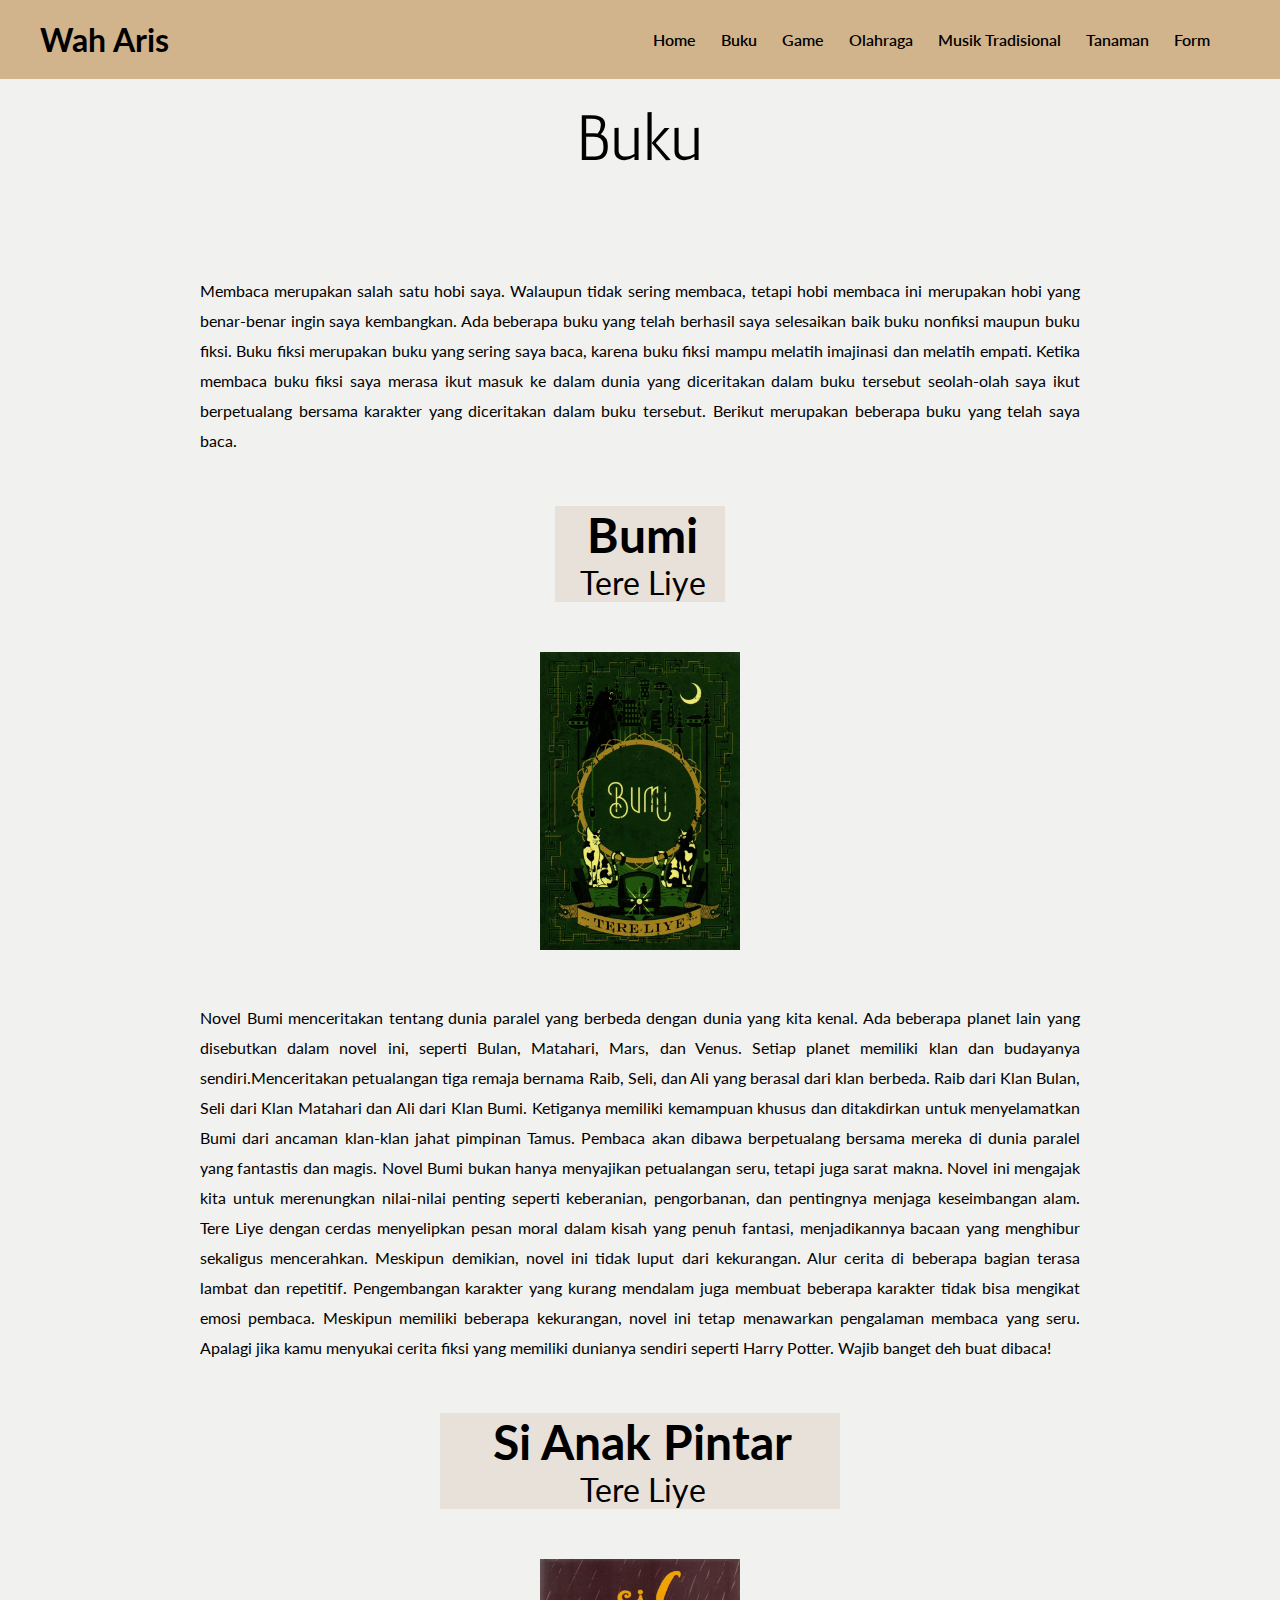
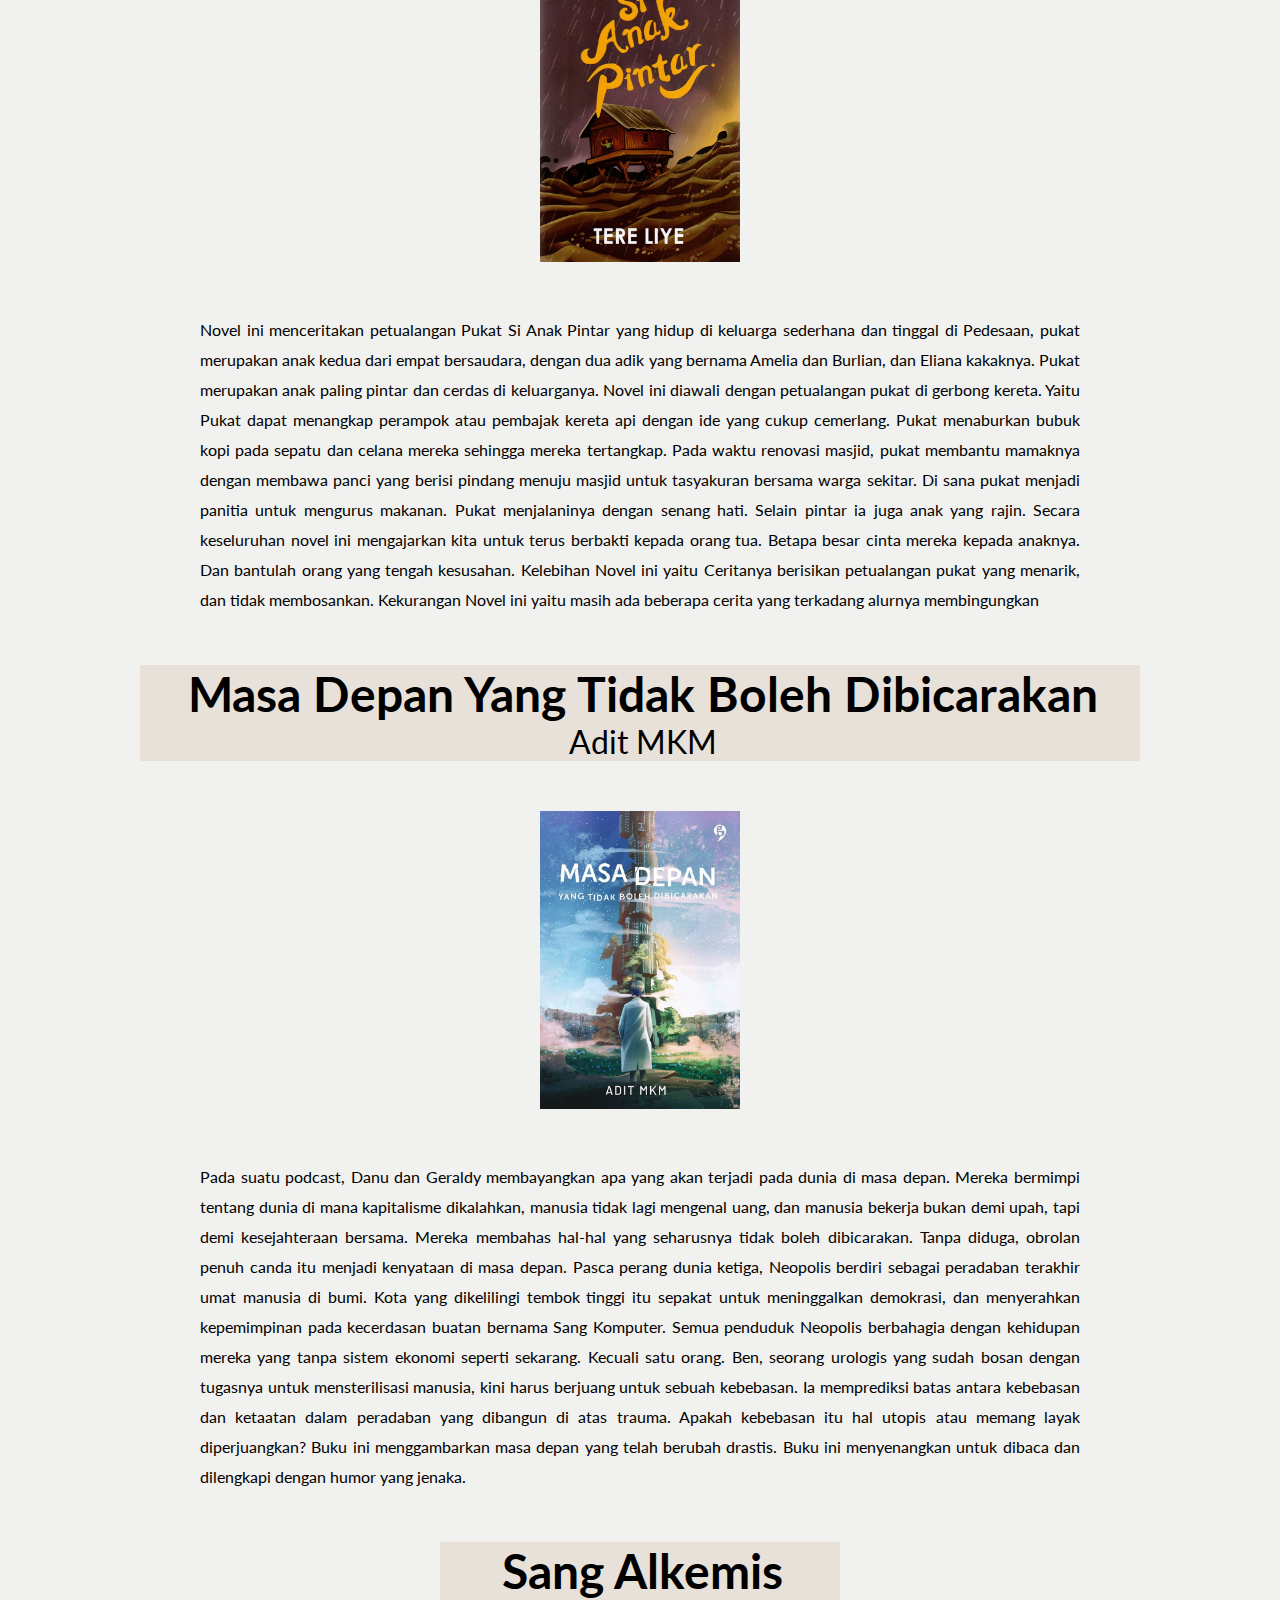
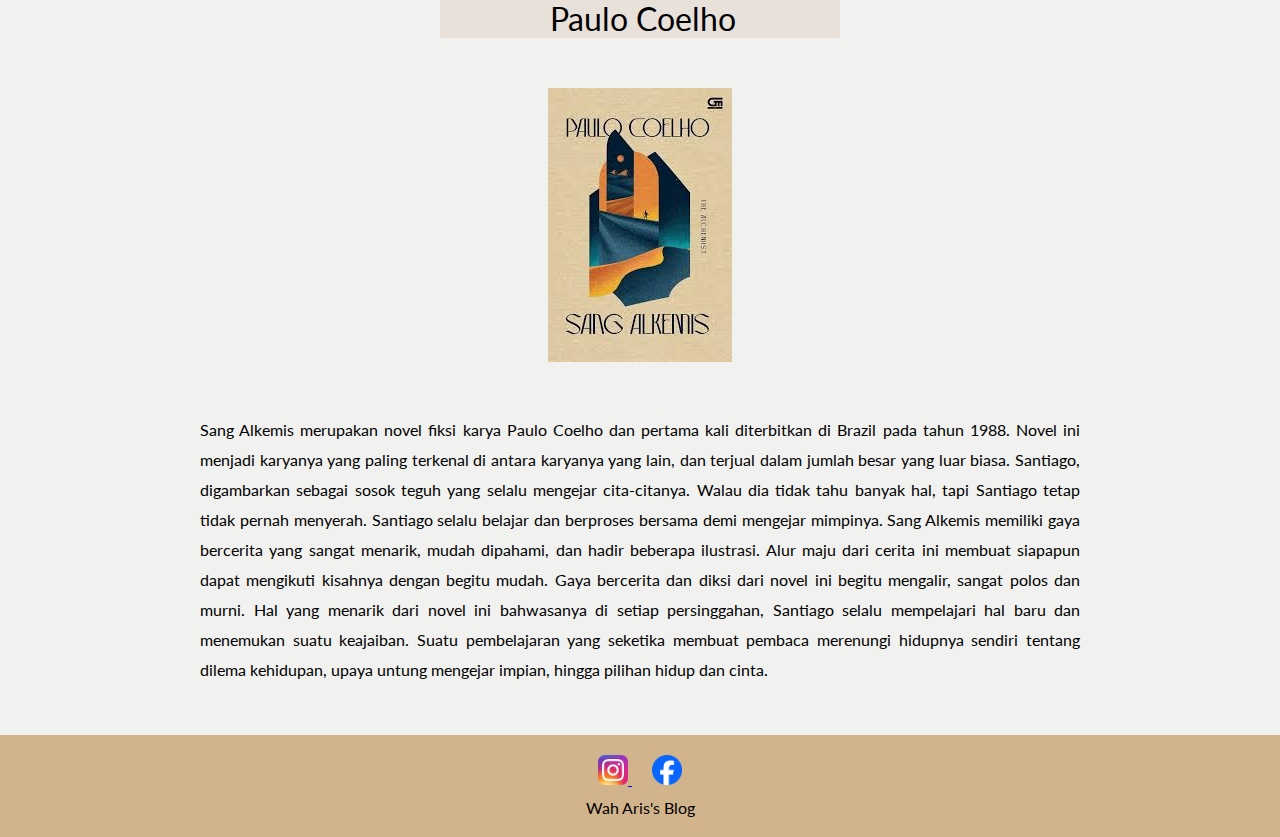
<file: buku.html>
<!DOCTYPE html>
<head>
    <!--Judul-->
    <title>Wah Aris's Blog</title>

    <!-- Link font Lato -->
    <link rel="stylesheet" href="styles.css">
    <link rel="preconnect" href="https://fonts.googleapis.com">
    <link rel="preconnect" href="https://fonts.gstatic.com" crossorigin>
    <link href="https://fonts.googleapis.com/css2?family=Lato:ital,wght@0,100;0,300;0,400;0,700;0,900;1,100;1,300;1,400;1,700;1,900&display=swap" rel="stylesheet">

    <!-- Link font Artic-->
    <link rel="preconnect" href="https://fonts.googleapis.com">
    <link rel="preconnect" href="https://fonts.gstatic.com" crossorigin>
    <link href="https://fonts.googleapis.com/css2?family=Antic&family=Antic+Didone&family=Lato:ital,wght@0,100;0,300;0,400;0,700;0,900;1,100;1,300;1,400;1,700;1,900&display=swap" rel="stylesheet">

</head>
<body>

    <nav>
        <h1 class="labelheader">
            Wah Aris
        </h1>
        <ul>
            <li>
                <a href="index.html">Home</a>
            </li>
            <li>
                <a href="buku.html">Buku</a>
            </li>
            <li>
                <a href="game.html">Game</a>
            </li>
            <li>
                <a href="olahraga.html">Olahraga</a>
            </li>
            <li>
                <a href="musiktradisional.html">Musik Tradisional</a>
            </li>
            <li>
                <a href="tanaman.html">Tanaman</a>
            </li>
            <li>
                <a href="form.html">Form</a>
            </li>
        </ul>
    </nav>

    <div class="judul">
        <p class="judultulisan">
            Buku
        </p>
    </div>

    <div class="paragraf-tengah">
        <p>
            Membaca merupakan salah satu hobi saya. Walaupun tidak sering membaca, tetapi hobi membaca ini merupakan hobi yang benar-benar ingin saya kembangkan.
            Ada beberapa buku yang telah berhasil saya selesaikan baik buku nonfiksi maupun buku fiksi. Buku fiksi merupakan buku yang sering saya baca, karena buku fiksi
            mampu melatih imajinasi dan melatih empati. Ketika membaca buku fiksi saya merasa ikut masuk ke dalam dunia yang diceritakan dalam buku tersebut seolah-olah
            saya ikut berpetualang bersama karakter yang diceritakan dalam buku tersebut. Berikut merupakan beberapa buku yang telah saya baca.
        </p>
    </div>

    <div class="judul-post">
        <h2>Bumi</h2>
        <p>Tere Liye</p>
    </div>

    <div class="gambar-post">
        <div class="gambar-buku">
            <img src="pictures/bumi.jpg" alt="bumi">
        </div>
    </div>

    <div class="paragraf-tengah">
        <p>
            Novel Bumi menceritakan tentang dunia paralel yang berbeda dengan dunia yang kita kenal. Ada beberapa planet lain yang disebutkan dalam novel ini, seperti Bulan, Matahari, Mars, dan Venus. Setiap planet memiliki klan dan budayanya sendiri.Menceritakan petualangan tiga remaja bernama Raib, Seli, dan Ali yang berasal dari klan berbeda. Raib dari Klan Bulan, Seli dari Klan Matahari dan Ali dari Klan Bumi. 
            Ketiganya memiliki kemampuan khusus dan ditakdirkan untuk menyelamatkan Bumi dari ancaman klan-klan jahat pimpinan Tamus. Pembaca akan dibawa berpetualang bersama mereka di dunia paralel yang fantastis dan magis.
            Novel Bumi bukan hanya menyajikan petualangan seru, tetapi juga sarat makna. Novel ini mengajak kita untuk merenungkan nilai-nilai penting seperti keberanian, pengorbanan, dan pentingnya menjaga keseimbangan alam.
            Tere Liye dengan cerdas menyelipkan pesan moral dalam kisah yang penuh fantasi, menjadikannya bacaan yang menghibur sekaligus mencerahkan. Meskipun demikian, novel ini tidak luput dari kekurangan.
            Alur cerita di beberapa bagian terasa lambat dan repetitif. Pengembangan karakter yang kurang mendalam juga membuat beberapa karakter tidak bisa mengikat emosi pembaca.
            Meskipun memiliki beberapa kekurangan, novel ini tetap menawarkan pengalaman membaca yang seru. Apalagi jika kamu menyukai cerita fiksi yang memiliki dunianya sendiri seperti Harry Potter. Wajib banget deh buat dibaca!
        </p>
    </div>

    <div class="judul-post1">
        <h2>Si Anak Pintar</h2>
        <p>Tere Liye</p>
    </div>

    <div class="gambar-post">
        <div class="gambar-buku">
            <img src="pictures/sianakpintar.jpg" alt="sianakpintar">
        </div>
    </div>

    <div class="paragraf-tengah">
        <p>
            Novel ini menceritakan petualangan Pukat Si Anak Pintar yang hidup di keluarga sederhana dan tinggal di Pedesaan, pukat merupakan anak kedua dari empat bersaudara, dengan dua adik yang bernama Amelia dan Burlian, dan Eliana kakaknya. Pukat merupakan anak paling pintar dan cerdas di keluarganya.
            Novel ini diawali dengan petualangan pukat di gerbong kereta. Yaitu Pukat dapat menangkap perampok atau pembajak kereta api dengan ide yang cukup cemerlang. Pukat menaburkan bubuk kopi pada sepatu dan celana mereka sehingga mereka tertangkap.
            Pada waktu renovasi masjid, pukat membantu mamaknya dengan membawa panci yang berisi pindang menuju masjid untuk tasyakuran bersama warga sekitar. Di sana pukat menjadi panitia untuk mengurus makanan. Pukat menjalaninya dengan senang hati. Selain pintar ia juga anak yang rajin.
            Secara keseluruhan novel ini mengajarkan kita untuk terus berbakti kepada orang tua. Betapa besar cinta mereka kepada anaknya. Dan bantulah orang yang tengah kesusahan.
            Kelebihan Novel ini yaitu Ceritanya berisikan petualangan pukat yang menarik, dan tidak membosankan.
            Kekurangan Novel ini yaitu masih ada beberapa cerita yang terkadang alurnya membingungkan
        </p>
    </div>

    <div class="judul-post2">
        <h2>Masa Depan Yang Tidak Boleh Dibicarakan</h2>
        <p>Adit MKM</p>
    </div>

    <div class="gambar-post">
        <div class="gambar-buku">
            <img src="pictures/masadepan.jpg" alt="masa">
        </div>
    </div>

    <div class="paragraf-tengah">
        <p>
            Pada suatu podcast, Danu dan Geraldy membayangkan apa yang akan terjadi pada dunia di masa depan. Mereka bermimpi tentang dunia di mana kapitalisme dikalahkan, manusia tidak lagi mengenal uang, dan manusia bekerja bukan demi upah, tapi demi kesejahteraan bersama. Mereka membahas hal-hal yang seharusnya tidak boleh dibicarakan.
            Tanpa diduga, obrolan penuh canda itu menjadi kenyataan di masa depan. Pasca perang dunia ketiga, Neopolis berdiri sebagai peradaban terakhir umat manusia di bumi. Kota yang dikelilingi tembok tinggi itu sepakat untuk meninggalkan demokrasi, dan menyerahkan kepemimpinan pada kecerdasan buatan bernama Sang Komputer. Semua penduduk Neopolis berbahagia dengan kehidupan mereka yang tanpa sistem ekonomi seperti sekarang.
            Kecuali satu orang. Ben, seorang urologis yang sudah bosan dengan tugasnya untuk mensterilisasi manusia, kini harus berjuang untuk sebuah kebebasan. Ia memprediksi batas antara kebebasan dan ketaatan dalam peradaban yang dibangun di atas trauma. Apakah kebebasan itu hal utopis atau memang layak diperjuangkan?
            Buku ini menggambarkan masa depan yang telah berubah drastis. Buku ini menyenangkan untuk dibaca dan dilengkapi dengan humor yang jenaka.
        </p>
    </div>

    <div class="judul-post1">
        <h2>Sang Alkemis</h2>
        <p>Paulo Coelho</p>
    </div>

    <div class="gambar-post">
        <div class="gambar-buku1">
            <img src="pictures/sangalkemis.jpg" alt="masa">
        </div>
    </div>

    <div class="paragraf-tengah">
        <p>
            Sang Alkemis merupakan novel fiksi karya Paulo Coelho dan pertama kali diterbitkan di Brazil pada tahun 1988. Novel ini menjadi karyanya yang paling terkenal di antara karyanya yang lain, dan terjual dalam jumlah besar yang luar biasa.
            Santiago, digambarkan sebagai sosok teguh yang selalu mengejar cita-citanya. Walau dia tidak tahu banyak hal, tapi Santiago tetap tidak pernah menyerah. Santiago selalu belajar dan berproses bersama demi mengejar mimpinya.
            Sang Alkemis memiliki gaya bercerita yang sangat menarik, mudah dipahami, dan hadir beberapa ilustrasi. Alur maju dari cerita ini membuat siapapun dapat mengikuti kisahnya dengan begitu mudah. Gaya bercerita dan diksi dari novel ini begitu mengalir, sangat polos dan murni.  
            Hal yang menarik dari novel ini bahwasanya di setiap persinggahan, Santiago selalu mempelajari hal baru dan menemukan suatu keajaiban. Suatu pembelajaran yang seketika membuat pembaca merenungi hidupnya sendiri tentang dilema kehidupan, upaya untung mengejar impian, hingga pilihan hidup dan cinta.
        </p>
    </div>


    <footer class="footer">
        <div class="container">
          <div class="social-icons">
            <a href="https://www.instagram.com/waharis24/" target="_blank">
              <img src="pictures/logo-ig.png" alt="Instagram" class="icon">
            </a>
            <a href="https://web.facebook.com/wah.aris.9" target="_blank">
              <img src="pictures/logo-fb.png" alt="Facebook" class="icon">
            </a>
          </div>
          <p class="footer-text">Wah Aris's Blog</p>
        </div>
    </footer>

    <script src="script.js"></script>
</body>
</file>
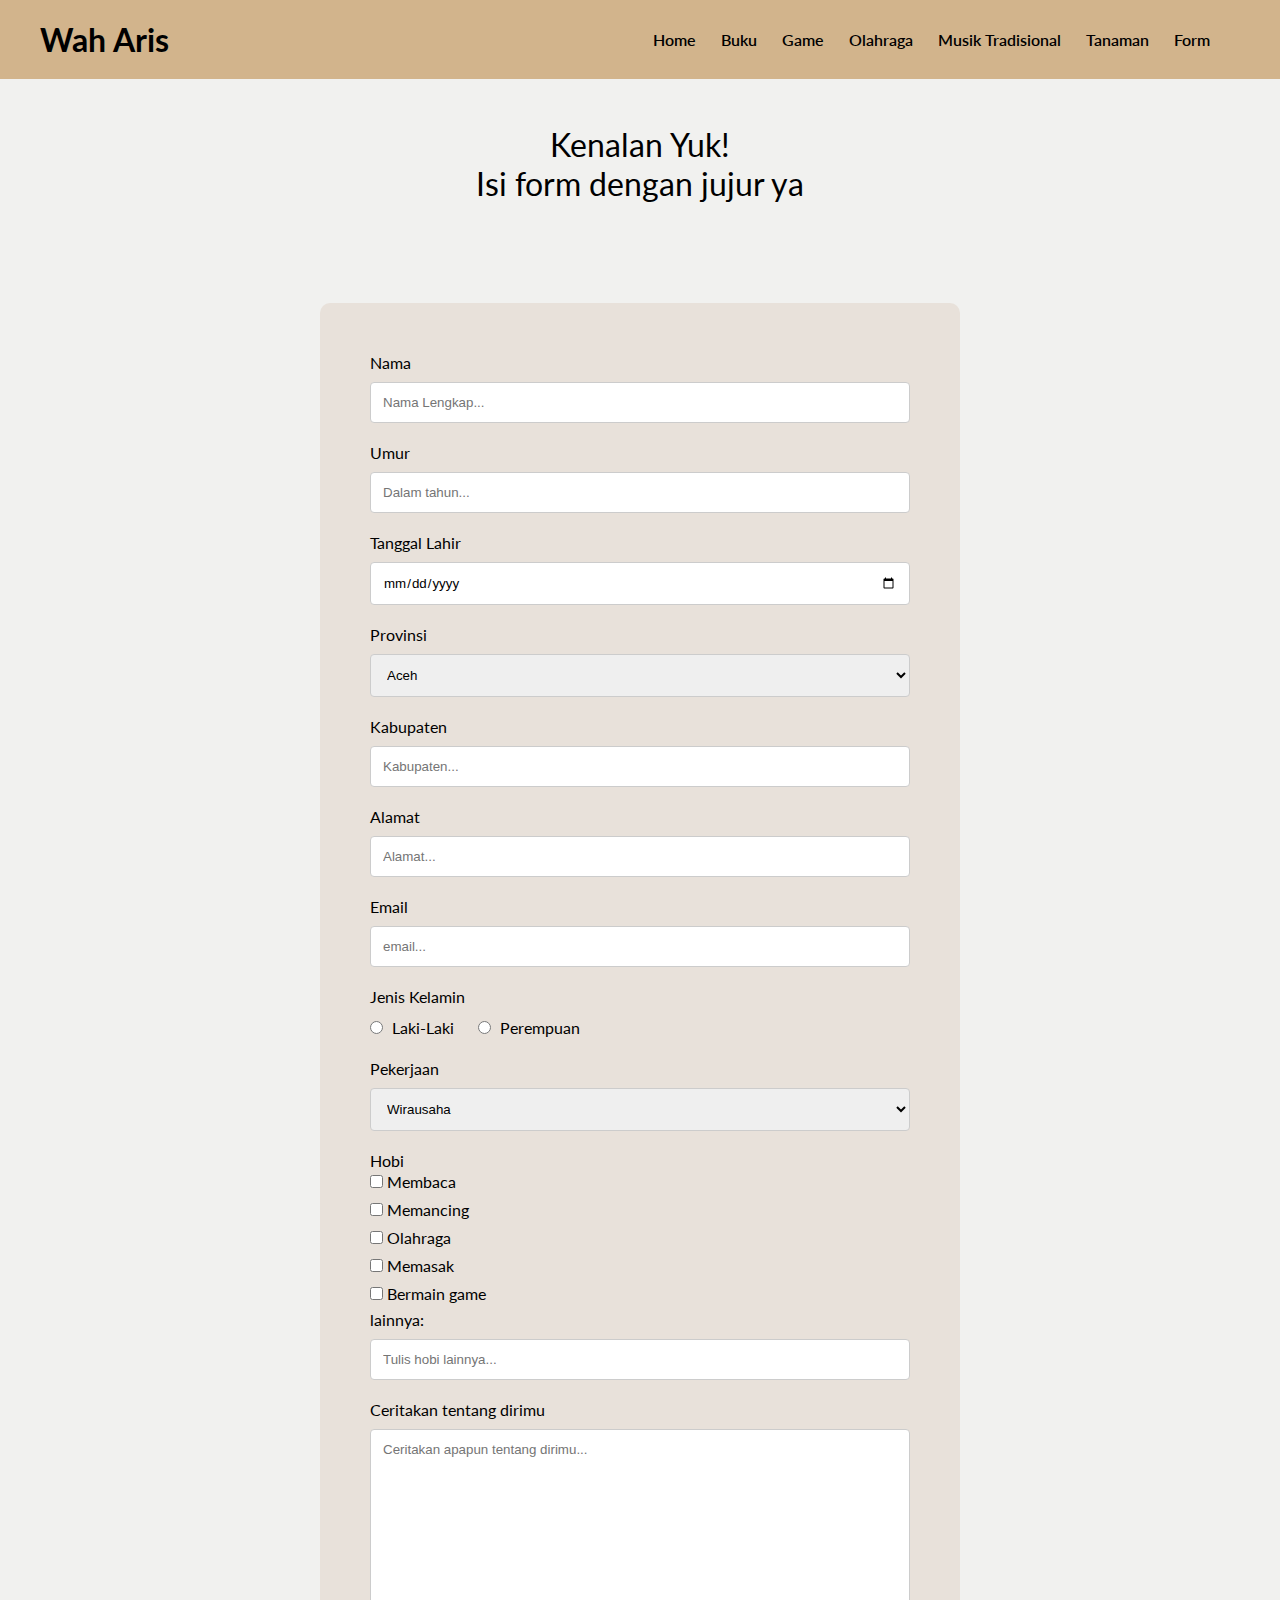
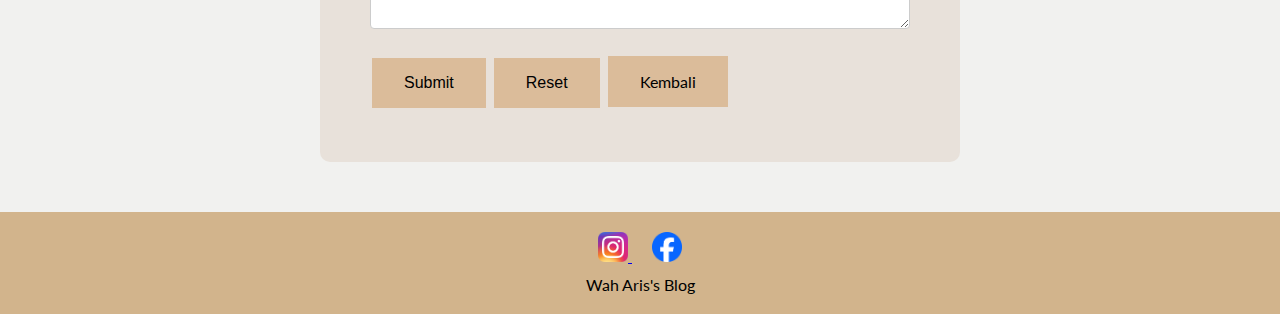
<file: form.html>
<!DOCTYPE html>
<head>
    <!--Judul-->
    <title>Wah Aris's Form</title>

    <!-- Link font Lato -->
    <link rel="stylesheet" href="styles.css">
    <link rel="preconnect" href="https://fonts.googleapis.com">
    <link rel="preconnect" href="https://fonts.gstatic.com" crossorigin>
    <link href="https://fonts.googleapis.com/css2?family=Lato:ital,wght@0,100;0,300;0,400;0,700;0,900;1,100;1,300;1,400;1,700;1,900&display=swap" rel="stylesheet">

    <!-- Link font Artic-->
    <link rel="preconnect" href="https://fonts.googleapis.com">
    <link rel="preconnect" href="https://fonts.gstatic.com" crossorigin>
    <link href="https://fonts.googleapis.com/css2?family=Antic&family=Antic+Didone&family=Lato:ital,wght@0,100;0,300;0,400;0,700;0,900;1,100;1,300;1,400;1,700;1,900&display=swap" rel="stylesheet">
</head>

<body>
    <nav>
        <h1 class="labelheader">
            Wah Aris
        </h1>
        <ul>
            <li>
                <a href="index.html">Home</a>
            </li>
            <li>
                <a href="buku.html">Buku</a>
            </li>
            <li>
                <a href="game.html">Game</a>
            </li>
            <li>
                <a href="olahraga.html">Olahraga</a>
            </li>
            <li>
                <a href="musiktradisional.html">Musik Tradisional</a>
            </li>
            <li>
                <a href="tanaman.html">Tanaman</a>
            </li>
            <li>
                <a href="form.html">Form</a>
            </li>
        </ul>
    </nav>

    <p class="judulkenalan">
        Kenalan Yuk! <br>
        Isi form dengan jujur ya
    </p>

    <div class="form">
        <div class="centerform">
            <form name="formUser">
                <p>Nama</p>
                <input type="text" id="namaUser" placeholder="Nama Lengkap...">

                <p>Umur</p>
                <input type="number" placeholder="Dalam tahun...">

                <p>Tanggal Lahir</p>
                <input type="date">

                <p>Provinsi</p>
                <select name="provinsi" id="province">
                    <option value="Aceh">Aceh</option>
                    <option value="Bali">Bali</option>
                    <option value="Bangka Belitung">Bangka Belitung</option>
                    <option value="Banten">Banten</option>
                    <option value="Bengkulu">Bengkulu</option>
                    <option value="Daerah Istimewa Yogyakarta">Daerah Istimewa Yogyakarta</option>
                    <option value="Gorontalo">Gorontalo</option>
                    <option value="Jakarta">Jakarta</option>
                    <option value="Jambi">Jambi</option>
                    <option value="Jawa Barat">Jawa Barat</option>
                    <option value="Jawa Tengah">Jawa Tengah</option>
                    <option value="Jawa Timur">Jawa Timur</option>
                    <option value="Kalimantan Barat">Kalimantan Barat</option>
                    <option value="Kalimantan Selatan">Kalimantan Selatan</option>
                    <option value="Kalimantan Tengah">Kalimantan Tengah</option>
                    <option value="Kalimantan Utara">Kalimantan Utara</option>
                    <option value="Kepulauan Riau">Kepulauan Riau</option>
                    <option value="Lampung">Lampung</option>
                    <option value="Maluku Utara">Maluku Utara</option>
                    <option value="Maluku">Maluku</option>
                    <option value="Nusa Tenggara Barat">Nusa Tenggara Barat</option>
                    <option value="Nusa Tenggara Timur">Nusa Tenggara Timur</option>
                    <option value="Papua Barat Daya">Papua Barat Daya</option>
                    <option value="Papua">Papua</option>
                    <option value="Riau">Riau</option>
                    <option value="Sulawesi Selatan">Sulawesi Selatan</option>
                    <option value="Sulawesi Tengah">Sulawesi Tengah</option>
                    <option value="Sulawesi Tenggara">Sulawesi Tenggara</option>
                    <option value="Sulawesi Utara">Sulawesi Tenggara</option>
                    <option value="Sumatera Barat">Sumatera Barat</option>
                    <option value="Sumatera Selatan">Sumatera Selatan</option>
                    <option value="Sumatera Utara">Sumatera Utara</option>
                </select>

                <p>Kabupaten</p>
                <input type="text" placeholder="Kabupaten...">

                <p>Alamat</p>
                <input type="text" placeholder="Alamat...">

                <p>Email</p>
                <input type="email" placeholder="email...">

                <p>Jenis Kelamin</p>
                <input type="radio" name="gender" value="Laki-Laki"> Laki-Laki
                <input type="radio" name="gender" value="Perempuan" class="perempuan"> Perempuan
                
                <p>Pekerjaan</p>
                <select name="pekerjaan" id="pekerjaan">
                    <option value="Wirausaha">Wirausaha</option>
                    <option value="Pegawai Negeri">Pegawai Negeri</option>
                    <option value="Pegawai Swasta">Pegawai Swasta</option>
                    <option value="Pelajar">Pelajar</option>
                    <option value="Mahasiswa">Mahasiswa</option>
                    <option value="Investor">Investor</option>
                    <option value="Lainnya">Lainnya</option>
                </select>

                <p>Hobi</p>
                <input type="checkbox" id="Membaca" name="hobi" value="Membaca">
                <label for="Membaca"> Membaca</label><br>
                <input type="checkbox" id="Memancing" name="hobi" value="Memancing">
                <label for="Memancing"> Memancing</label><br>
                <input type="checkbox" id="olahraga" name="hobi" value="Olahraga">
                <label for="Olahraga"> Olahraga</label><br>
                <input type="checkbox" id="Memasak" name="hobi" value="Memasak">
                <label for="Memasak"> Memasak</label><br>
                <input type="checkbox" id="Bermain game" name="hobi" value="Bermain game">
                <label for="Bermain game"> Bermain game</label><br>
                <p>lainnya:</p>
                <input type="text" placeholder="Tulis hobi lainnya...">

                <p>Ceritakan tentang dirimu</p>
                <textarea name="cerita" id="cerita" placeholder="Ceritakan apapun tentang dirimu..."></textarea>

                <input type="submit" value="Submit" onclick="tampilkanAlert()">
                <input type="reset" value="Reset">
                <a href="index.html" class="buttonback">Kembali</a>
            </form>
        </div>
    </div>

    <footer class="footer">
        <div class="container">
          <div class="social-icons">
            <a href="https://www.instagram.com/waharis24/" target="_blank">
              <img src="pictures/logo-ig.png" alt="Instagram" class="icon">
            </a>
            <a href="https://web.facebook.com/wah.aris.9" target="_blank">
              <img src="pictures/logo-fb.png" alt="Facebook" class="icon">
            </a>
          </div>
          <p class="footer-text">Wah Aris's Blog</p>
        </div>
      </footer>

      <script src="script.js"></script>
</body>
</file>
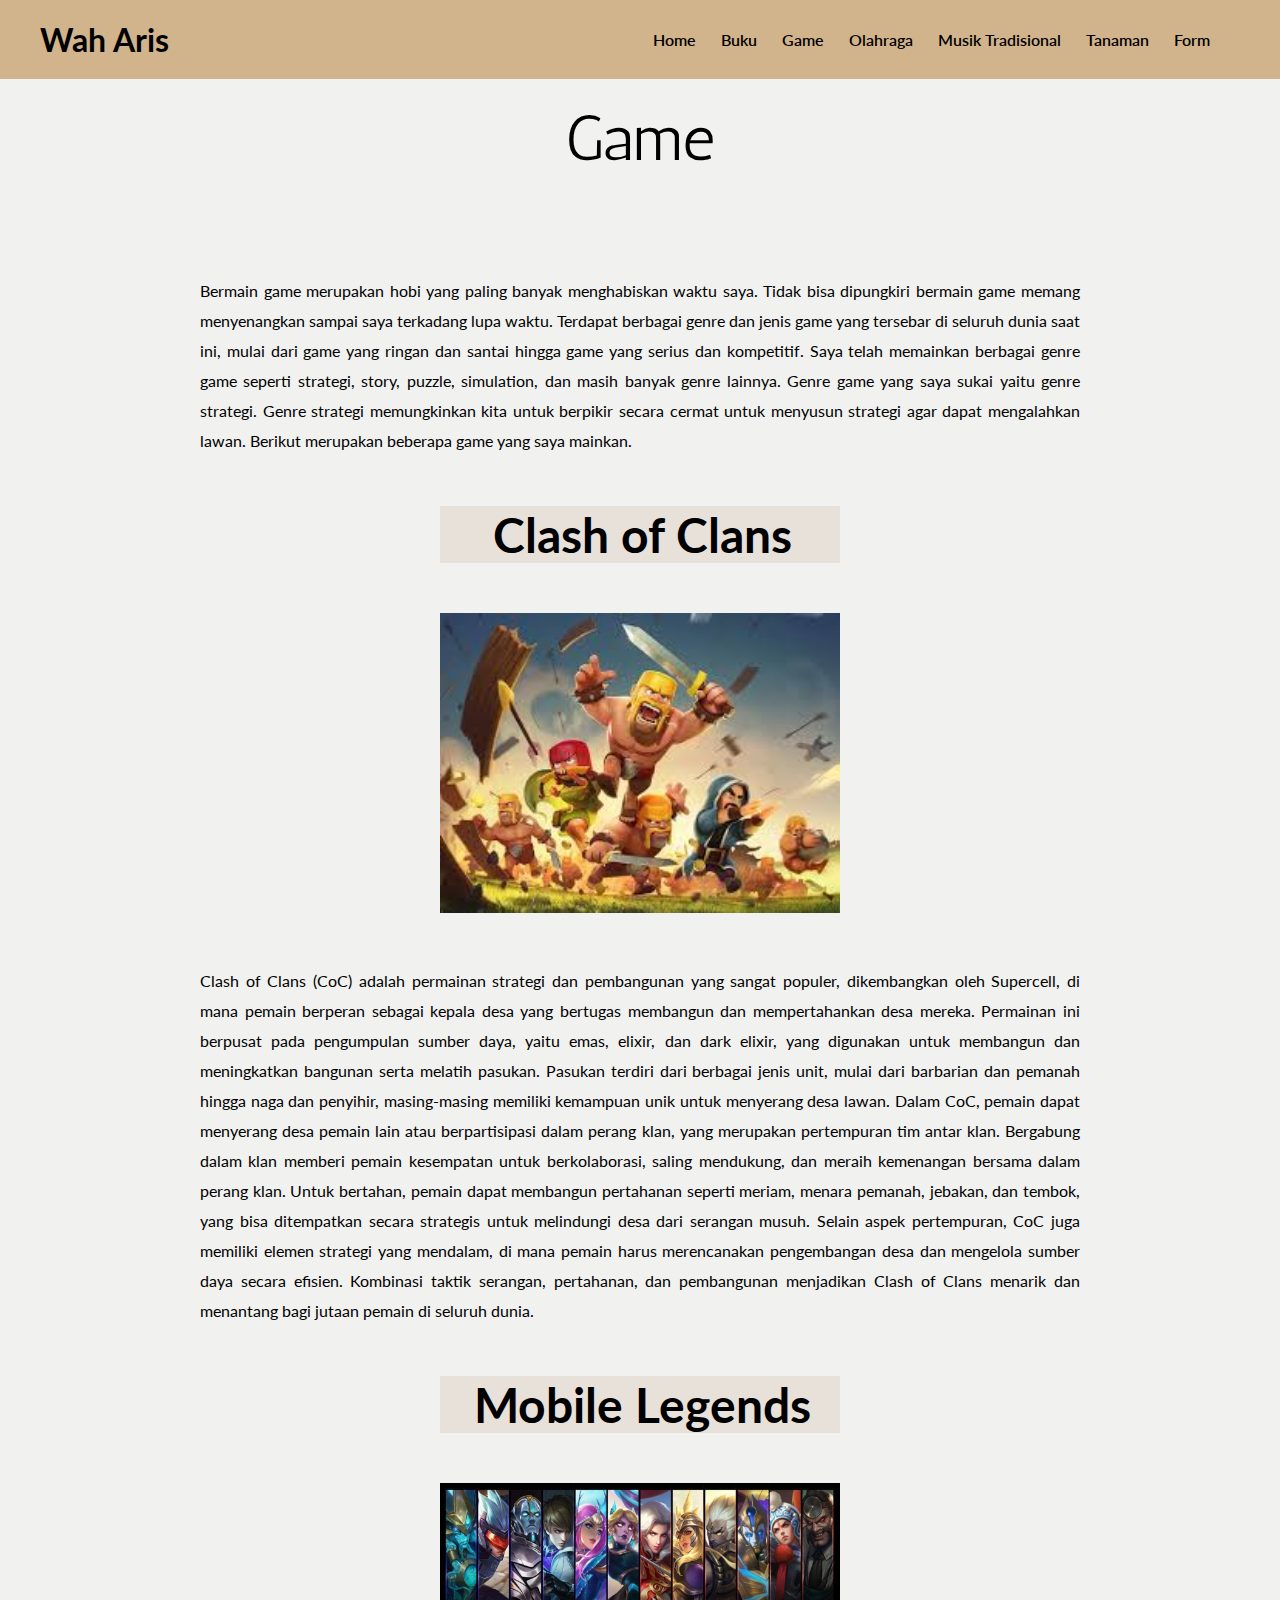
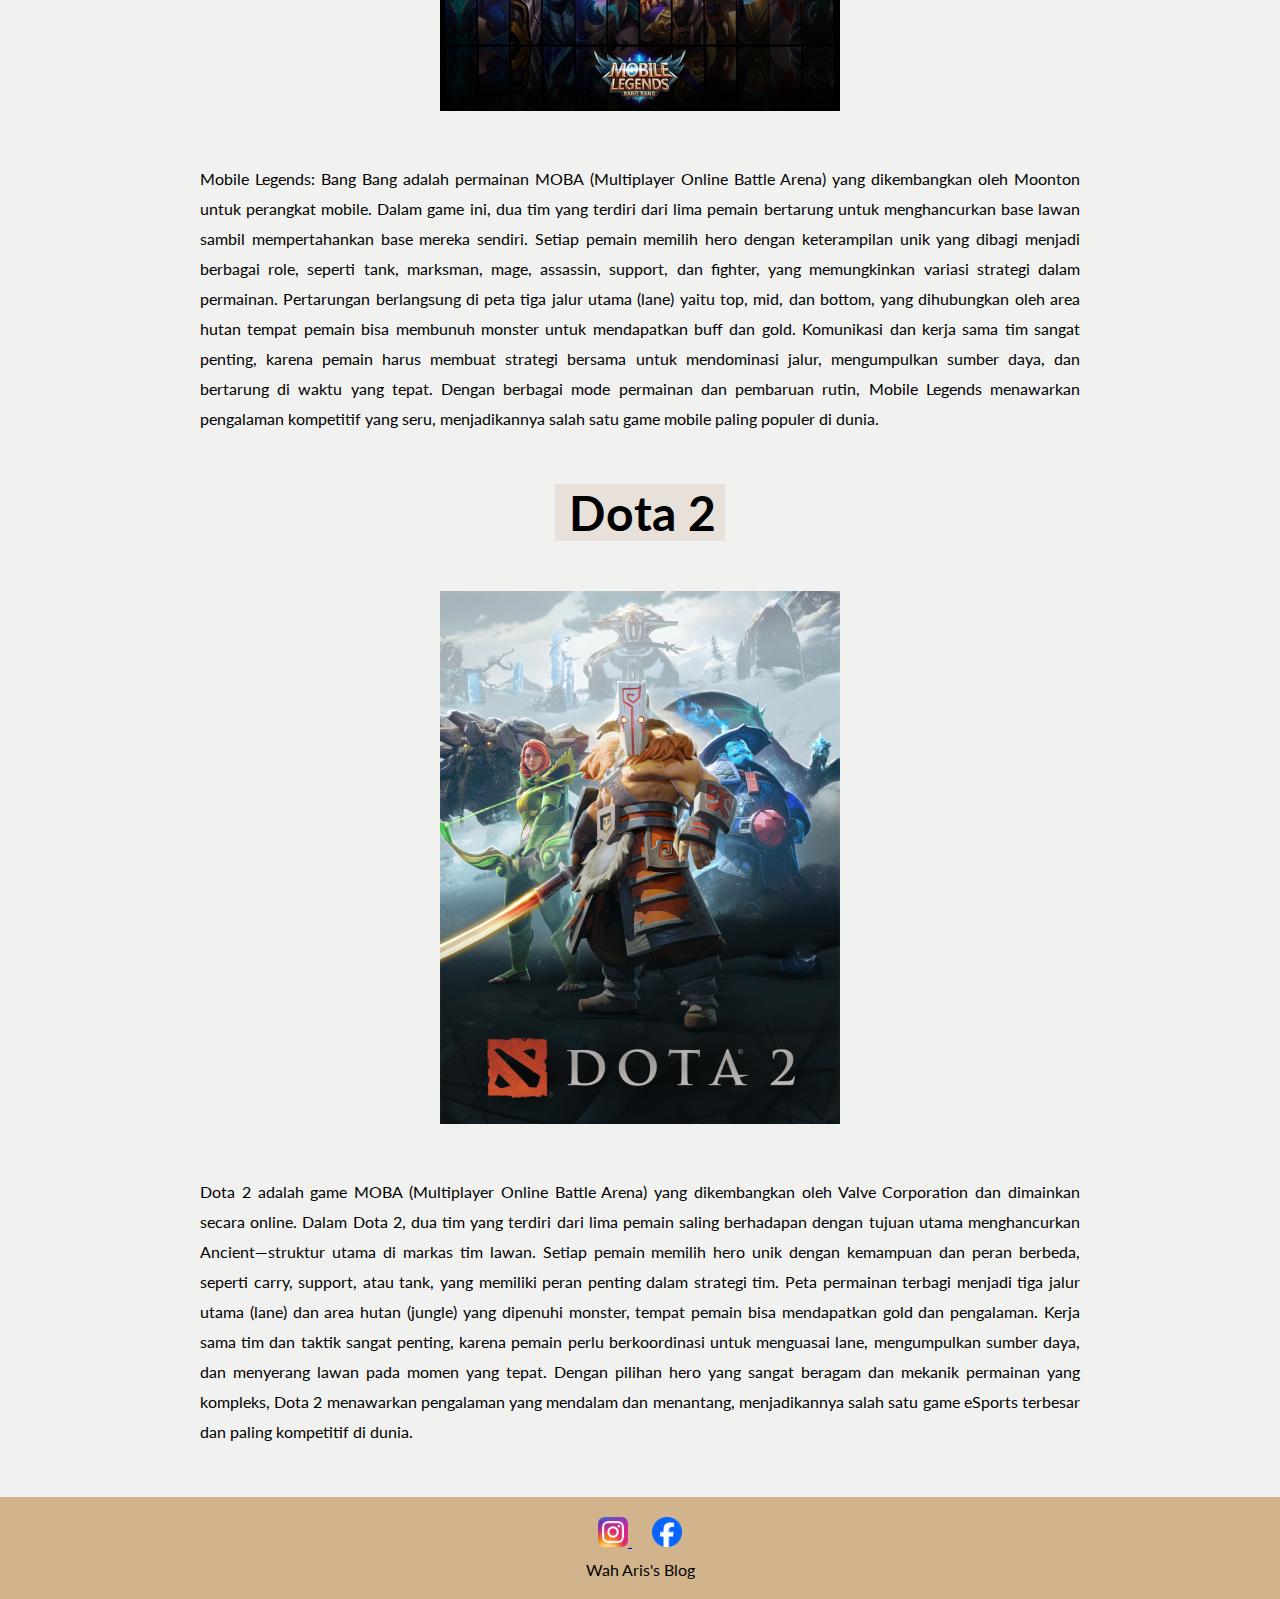
<file: game.html>
<!DOCTYPE html>
<head>
    <!--Judul-->
    <title>Wah Aris's Blog</title>

    <!-- Link font Lato -->
    <link rel="stylesheet" href="styles.css">
    <link rel="preconnect" href="https://fonts.googleapis.com">
    <link rel="preconnect" href="https://fonts.gstatic.com" crossorigin>
    <link href="https://fonts.googleapis.com/css2?family=Lato:ital,wght@0,100;0,300;0,400;0,700;0,900;1,100;1,300;1,400;1,700;1,900&display=swap" rel="stylesheet">

    <!-- Link font Artic-->
    <link rel="preconnect" href="https://fonts.googleapis.com">
    <link rel="preconnect" href="https://fonts.gstatic.com" crossorigin>
    <link href="https://fonts.googleapis.com/css2?family=Antic&family=Antic+Didone&family=Lato:ital,wght@0,100;0,300;0,400;0,700;0,900;1,100;1,300;1,400;1,700;1,900&display=swap" rel="stylesheet">

</head>
<body>

    <nav>
        <h1 class="labelheader">
            Wah Aris
        </h1>
        <ul>
            <li>
                <a href="index.html">Home</a>
            </li>
            <li>
                <a href="buku.html">Buku</a>
            </li>
            <li>
                <a href="game.html">Game</a>
            </li>
            <li>
                <a href="olahraga.html">Olahraga</a>
            </li>
            <li>
                <a href="musiktradisional.html">Musik Tradisional</a>
            </li>
            <li>
                <a href="tanaman.html">Tanaman</a>
            </li>
            <li>
                <a href="form.html">Form</a>
            </li>
        </ul>
    </nav>

    <div class="judul">
        <p class="judultulisan">
            Game
        </p>
    </div>

    <div class="paragraf-tengah">
        <p>
        Bermain game merupakan hobi yang paling banyak menghabiskan waktu saya. Tidak bisa dipungkiri bermain game memang menyenangkan sampai saya terkadang lupa waktu.
        Terdapat berbagai genre dan jenis game yang tersebar di seluruh dunia saat ini, mulai dari game yang ringan dan santai hingga game yang serius dan kompetitif.
        Saya telah memainkan berbagai genre game seperti strategi, story, puzzle, simulation, dan masih banyak genre lainnya. Genre game yang saya sukai yaitu genre strategi.
        Genre strategi memungkinkan kita untuk berpikir secara cermat untuk menyusun strategi agar dapat mengalahkan lawan. Berikut merupakan beberapa game yang saya mainkan.
        </p>
    </div>

    <div class="judul-post1">
        <h2>Clash of Clans</h2>
    </div>

    <div class="gambar-post">
        <div class="gambar-game">
            <img src="pictures/coc.jpg" alt="coc">
        </div>
    </div>

    <div class="paragraf-tengah">
        <p>
            Clash of Clans (CoC) adalah permainan strategi dan pembangunan yang sangat populer, dikembangkan oleh Supercell, di mana pemain berperan sebagai kepala desa yang bertugas membangun dan mempertahankan desa mereka. Permainan ini berpusat pada pengumpulan sumber daya, yaitu emas, elixir, dan dark elixir, yang digunakan untuk membangun dan meningkatkan bangunan serta melatih pasukan. Pasukan terdiri dari berbagai jenis unit, mulai dari barbarian dan pemanah hingga naga dan penyihir, masing-masing memiliki kemampuan unik untuk menyerang desa lawan.
            Dalam CoC, pemain dapat menyerang desa pemain lain atau berpartisipasi dalam perang klan, yang merupakan pertempuran tim antar klan. Bergabung dalam klan memberi pemain kesempatan untuk berkolaborasi, saling mendukung, dan meraih kemenangan bersama dalam perang klan. Untuk bertahan, pemain dapat membangun pertahanan seperti meriam, menara pemanah, jebakan, dan tembok, yang bisa ditempatkan secara strategis untuk melindungi desa dari serangan musuh.
            Selain aspek pertempuran, CoC juga memiliki elemen strategi yang mendalam, di mana pemain harus merencanakan pengembangan desa dan mengelola sumber daya secara efisien. Kombinasi taktik serangan, pertahanan, dan pembangunan menjadikan Clash of Clans menarik dan menantang bagi jutaan pemain di seluruh dunia.
        </p>
    </div>

    <div class="judul-post1">
        <h2>Mobile Legends</h2>
    </div>

    <div class="gambar-post">
        <div class="gambar-game">
            <img src="pictures/ML.jpg" alt="coc">
        </div>
    </div>

    <div class="paragraf-tengah">
        <p>
            Mobile Legends: Bang Bang adalah permainan MOBA (Multiplayer Online Battle Arena) yang dikembangkan oleh Moonton untuk perangkat mobile. Dalam game ini, dua tim yang terdiri dari lima pemain bertarung untuk menghancurkan base lawan sambil mempertahankan base mereka sendiri. Setiap pemain memilih hero dengan keterampilan unik yang dibagi menjadi berbagai role, seperti tank, marksman, mage, assassin, support, dan fighter, yang memungkinkan variasi strategi dalam permainan.
            Pertarungan berlangsung di peta tiga jalur utama (lane) yaitu top, mid, dan bottom, yang dihubungkan oleh area hutan tempat pemain bisa membunuh monster untuk mendapatkan buff dan gold. Komunikasi dan kerja sama tim sangat penting, karena pemain harus membuat strategi bersama untuk mendominasi jalur, mengumpulkan sumber daya, dan bertarung di waktu yang tepat. Dengan berbagai mode permainan dan pembaruan rutin, Mobile Legends menawarkan pengalaman kompetitif yang seru, menjadikannya salah satu game mobile paling populer di dunia.
        </p>
    </div>

    <div class="judul-post">
        <h2>Dota 2</h2>
    </div>

    <div class="gambar-post">
        <div class="gambar-game">
            <img src="pictures/dota2.jpg" alt="coc">
        </div>
    </div>

    <div class="paragraf-tengah">
        <p>
            Dota 2 adalah game MOBA (Multiplayer Online Battle Arena) yang dikembangkan oleh Valve Corporation dan dimainkan secara online. Dalam Dota 2, dua tim yang terdiri dari lima pemain saling berhadapan dengan tujuan utama menghancurkan Ancient—struktur utama di markas tim lawan. Setiap pemain memilih hero unik dengan kemampuan dan peran berbeda, seperti carry, support, atau tank, yang memiliki peran penting dalam strategi tim.
            Peta permainan terbagi menjadi tiga jalur utama (lane) dan area hutan (jungle) yang dipenuhi monster, tempat pemain bisa mendapatkan gold dan pengalaman. Kerja sama tim dan taktik sangat penting, karena pemain perlu berkoordinasi untuk menguasai lane, mengumpulkan sumber daya, dan menyerang lawan pada momen yang tepat. Dengan pilihan hero yang sangat beragam dan mekanik permainan yang kompleks, Dota 2 menawarkan pengalaman yang mendalam dan menantang, menjadikannya salah satu game eSports terbesar dan paling kompetitif di dunia.
        </p>
    </div>


    <footer class="footer">
        <div class="container">
          <div class="social-icons">
            <a href="https://www.instagram.com/waharis24/" target="_blank">
              <img src="pictures/logo-ig.png" alt="Instagram" class="icon">
            </a>
            <a href="https://web.facebook.com/wah.aris.9" target="_blank">
              <img src="pictures/logo-fb.png" alt="Facebook" class="icon">
            </a>
          </div>
          <p class="footer-text">Wah Aris's Blog</p>
        </div>
    </footer>



    <script src="script.js"></script>
</body>
</file>
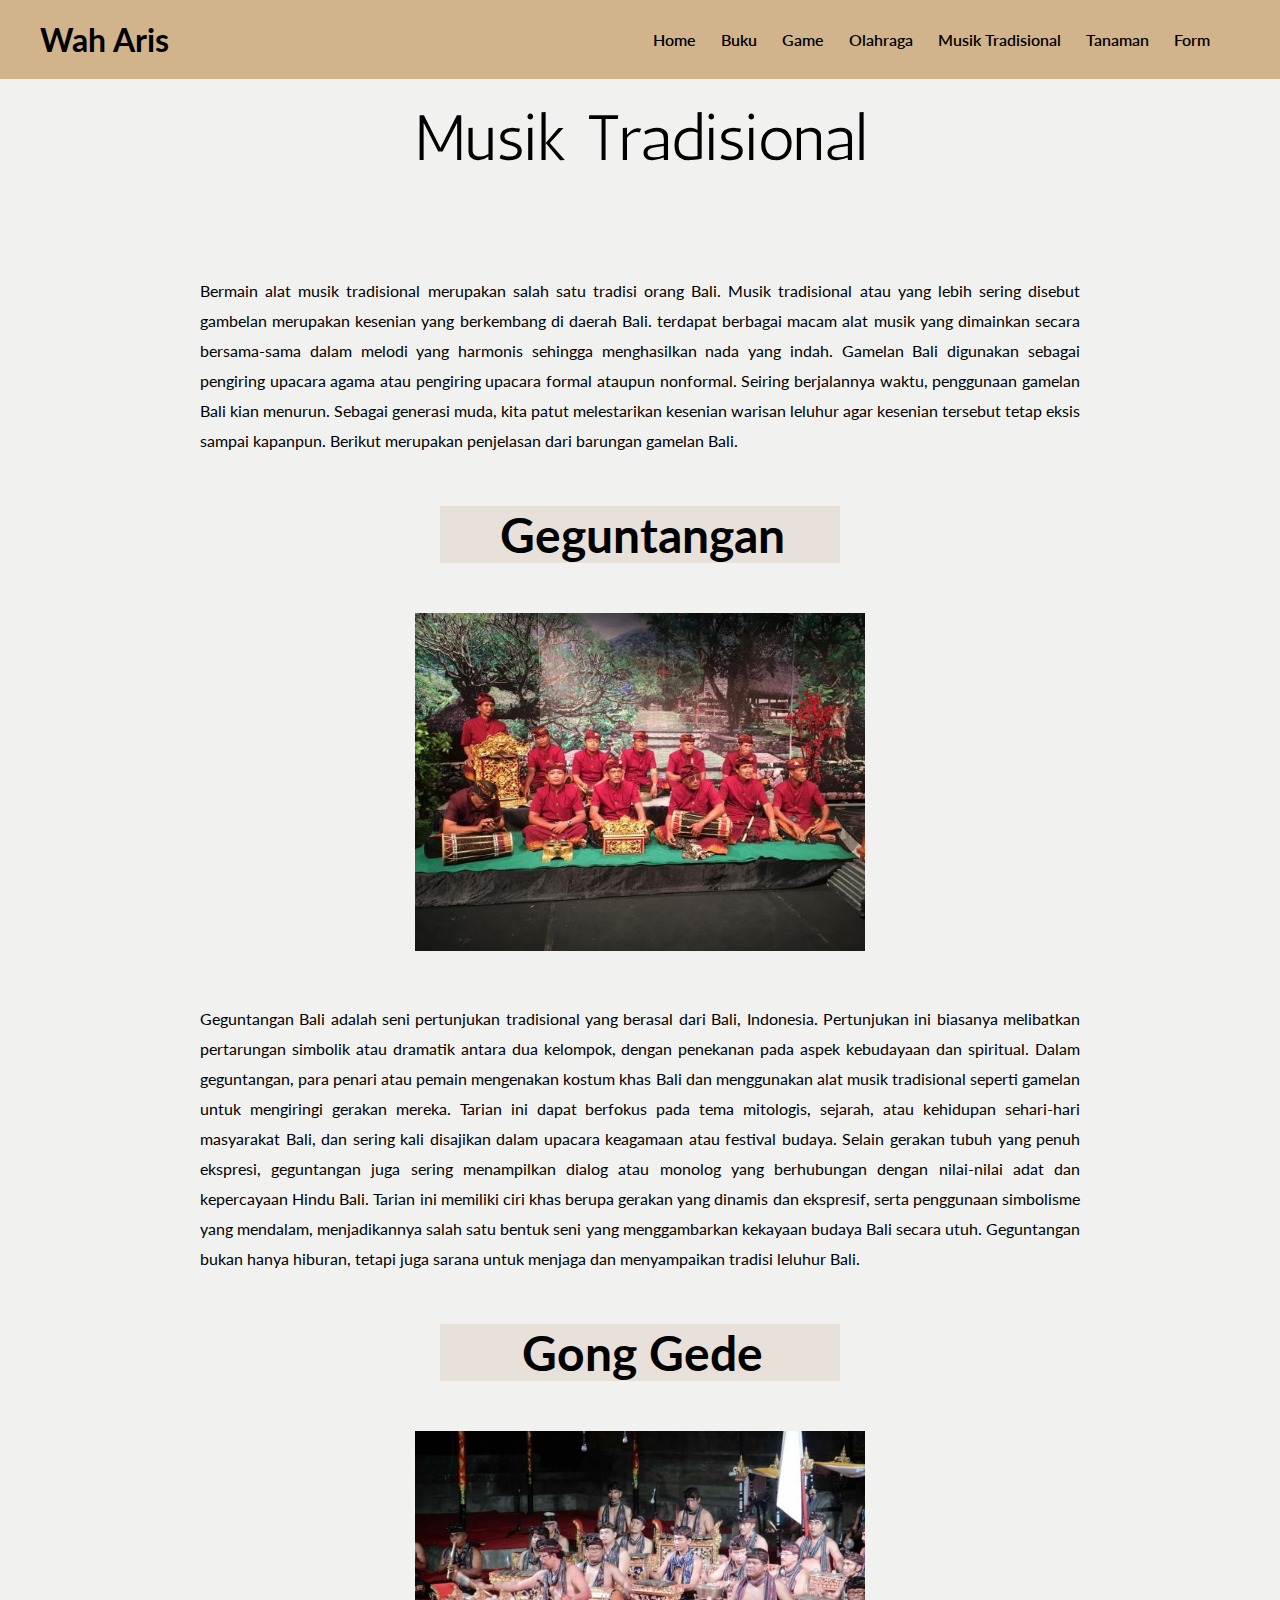
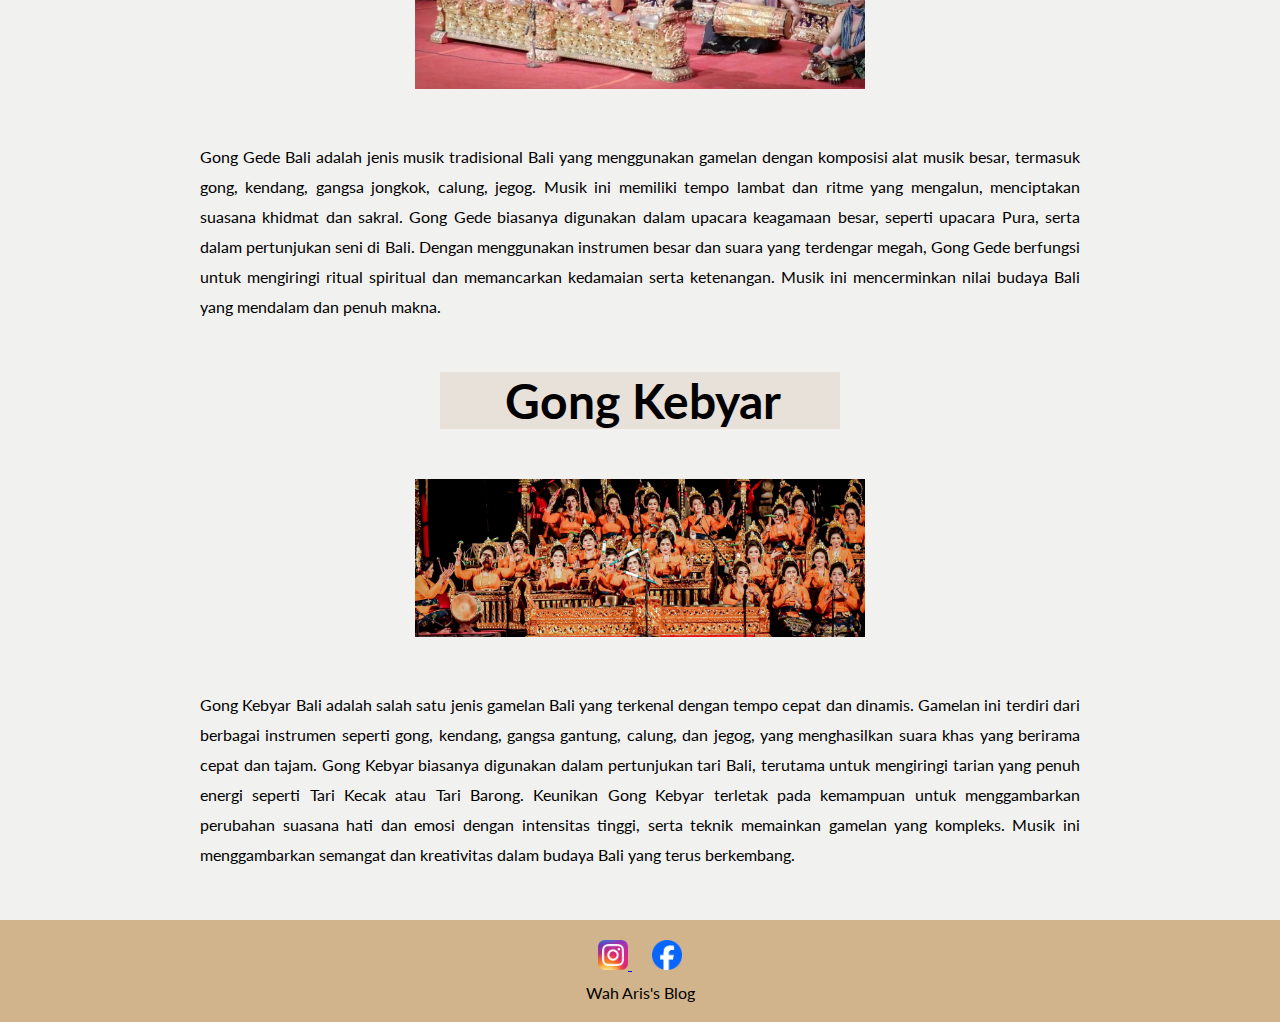
<file: musiktradisional.html>
<!DOCTYPE html>
<head>
    <!--Judul-->
    <title>Wah Aris's Blog</title>

    <!-- Link font Lato -->
    <link rel="stylesheet" href="styles.css">
    <link rel="preconnect" href="https://fonts.googleapis.com">
    <link rel="preconnect" href="https://fonts.gstatic.com" crossorigin>
    <link href="https://fonts.googleapis.com/css2?family=Lato:ital,wght@0,100;0,300;0,400;0,700;0,900;1,100;1,300;1,400;1,700;1,900&display=swap" rel="stylesheet">

    <!-- Link font Artic-->
    <link rel="preconnect" href="https://fonts.googleapis.com">
    <link rel="preconnect" href="https://fonts.gstatic.com" crossorigin>
    <link href="https://fonts.googleapis.com/css2?family=Antic&family=Antic+Didone&family=Lato:ital,wght@0,100;0,300;0,400;0,700;0,900;1,100;1,300;1,400;1,700;1,900&display=swap" rel="stylesheet">

</head>
<body>

    <nav>
        <h1 class="labelheader">
            Wah Aris
        </h1>
        <ul>
            <li>
                <a href="index.html">Home</a>
            </li>
            <li>
                <a href="buku.html">Buku</a>
            </li>
            <li>
                <a href="game.html">Game</a>
            </li>
            <li>
                <a href="olahraga.html">Olahraga</a>
            </li>
            <li>
                <a href="musiktradisional.html">Musik Tradisional</a>
            </li>
            <li>
                <a href="tanaman.html">Tanaman</a>
            </li>
            <li>
                <a href="form.html">Form</a>
            </li>
        </ul>
    </nav>

    <div class="judul">
        <p class="judultulisan">
            Musik Tradisional
        </p>
    </div>

    <div class="paragraf-tengah">
        <p>
        Bermain alat musik tradisional merupakan salah satu tradisi orang Bali. Musik tradisional atau yang lebih sering disebut gambelan merupakan kesenian yang berkembang di daerah Bali.
        terdapat berbagai macam alat musik yang dimainkan secara bersama-sama dalam melodi yang harmonis sehingga menghasilkan nada yang indah.
        Gamelan Bali digunakan sebagai pengiring upacara agama atau pengiring upacara formal ataupun nonformal. Seiring berjalannya waktu, penggunaan gamelan Bali kian menurun.
        Sebagai generasi muda, kita patut melestarikan kesenian warisan leluhur agar kesenian tersebut tetap eksis sampai kapanpun.
        Berikut merupakan penjelasan dari barungan gamelan Bali.
        </p>
    </div>

    <div class="judul-post1">
        <h2>Geguntangan</h2>
    </div>

    <div class="gambar-post">
        <div class="gambar-musiktradisional">
            <img src="pictures/geguntangan.jpg" alt="lari">
        </div>
    </div>

    <div class="paragraf-tengah">
        <p>
            Geguntangan Bali adalah seni pertunjukan tradisional yang berasal dari Bali, Indonesia. Pertunjukan ini biasanya melibatkan pertarungan simbolik atau dramatik antara dua kelompok, dengan penekanan pada aspek kebudayaan dan spiritual. Dalam geguntangan, para penari atau pemain mengenakan kostum khas Bali dan menggunakan alat musik tradisional seperti gamelan untuk mengiringi gerakan mereka. 
            Tarian ini dapat berfokus pada tema mitologis, sejarah, atau kehidupan sehari-hari masyarakat Bali, dan sering kali disajikan dalam upacara keagamaan atau festival budaya. Selain gerakan tubuh yang penuh ekspresi, geguntangan juga sering menampilkan dialog atau monolog yang berhubungan dengan nilai-nilai adat dan kepercayaan Hindu Bali. Tarian ini memiliki ciri khas berupa gerakan yang dinamis dan ekspresif, 
            serta penggunaan simbolisme yang mendalam, menjadikannya salah satu bentuk seni yang menggambarkan kekayaan budaya Bali secara utuh. Geguntangan bukan hanya hiburan, tetapi juga sarana untuk menjaga dan menyampaikan tradisi leluhur Bali.
        </p>
    </div>

    <div class="judul-post1">
        <h2>Gong Gede</h2>
    </div>

    <div class="gambar-post">
        <div class="gambar-musiktradisional">
            <img src="pictures/gonggede.jpg" alt="lari">
        </div>
    </div>

    <div class="paragraf-tengah">
        <p>
            Gong Gede Bali adalah jenis musik tradisional Bali yang menggunakan gamelan dengan komposisi alat musik besar, termasuk gong, kendang, gangsa jongkok, calung, jegog. Musik ini memiliki tempo lambat dan ritme yang mengalun, 
            menciptakan suasana khidmat dan sakral. Gong Gede biasanya digunakan dalam upacara keagamaan besar, seperti upacara Pura, serta dalam pertunjukan seni di Bali. Dengan menggunakan instrumen besar dan suara yang terdengar megah, Gong Gede berfungsi untuk mengiringi ritual spiritual dan memancarkan kedamaian serta ketenangan.
            Musik ini mencerminkan nilai budaya Bali yang mendalam dan penuh makna.
    </div>

    <div class="judul-post1">
        <h2>Gong Kebyar</h2>
    </div>

    <div class="gambar-post">
        <div class="gambar-musiktradisional">
            <img src="pictures/gongkebyar.jpg" alt="lari">
        </div>
    </div>

    <div class="paragraf-tengah">
        <p>
            Gong Kebyar Bali adalah salah satu jenis gamelan Bali yang terkenal dengan tempo cepat dan dinamis. Gamelan ini terdiri dari berbagai instrumen seperti gong, kendang, gangsa gantung, calung, dan jegog, yang menghasilkan suara khas yang berirama cepat dan tajam. Gong Kebyar biasanya digunakan dalam pertunjukan tari Bali, 
            terutama untuk mengiringi tarian yang penuh energi seperti Tari Kecak atau Tari Barong. 
            Keunikan Gong Kebyar terletak pada kemampuan untuk menggambarkan perubahan suasana hati dan emosi dengan intensitas tinggi, serta teknik memainkan gamelan yang kompleks. Musik ini menggambarkan semangat dan kreativitas dalam budaya Bali yang terus berkembang.
    </div>


    <footer class="footer">
        <div class="container">
          <div class="social-icons">
            <a href="https://www.instagram.com/waharis24/" target="_blank">
              <img src="pictures/logo-ig.png" alt="Instagram" class="icon">
            </a>
            <a href="https://web.facebook.com/wah.aris.9" target="_blank">
              <img src="pictures/logo-fb.png" alt="Facebook" class="icon">
            </a>
          </div>
          <p class="footer-text">Wah Aris's Blog</p>
        </div>
    </footer>


    <script src="script.js"></script>
</body>
</file>
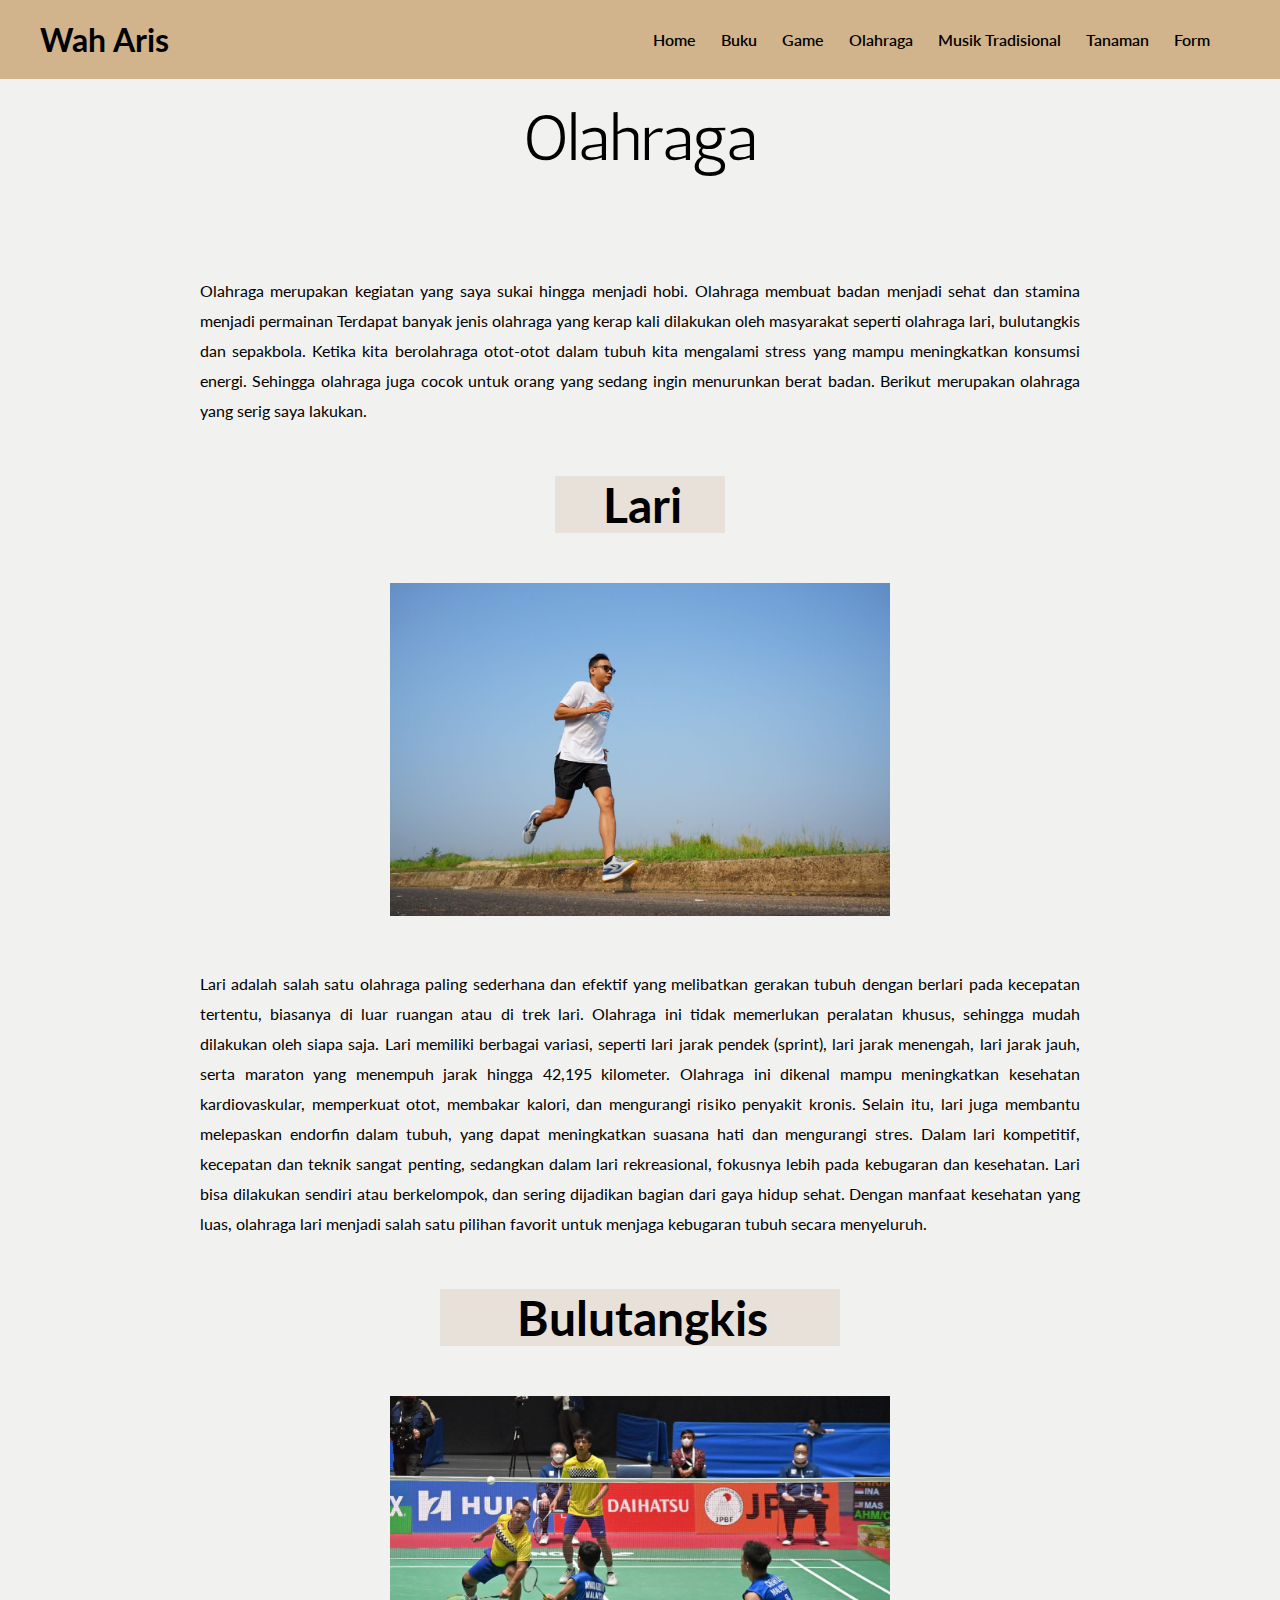
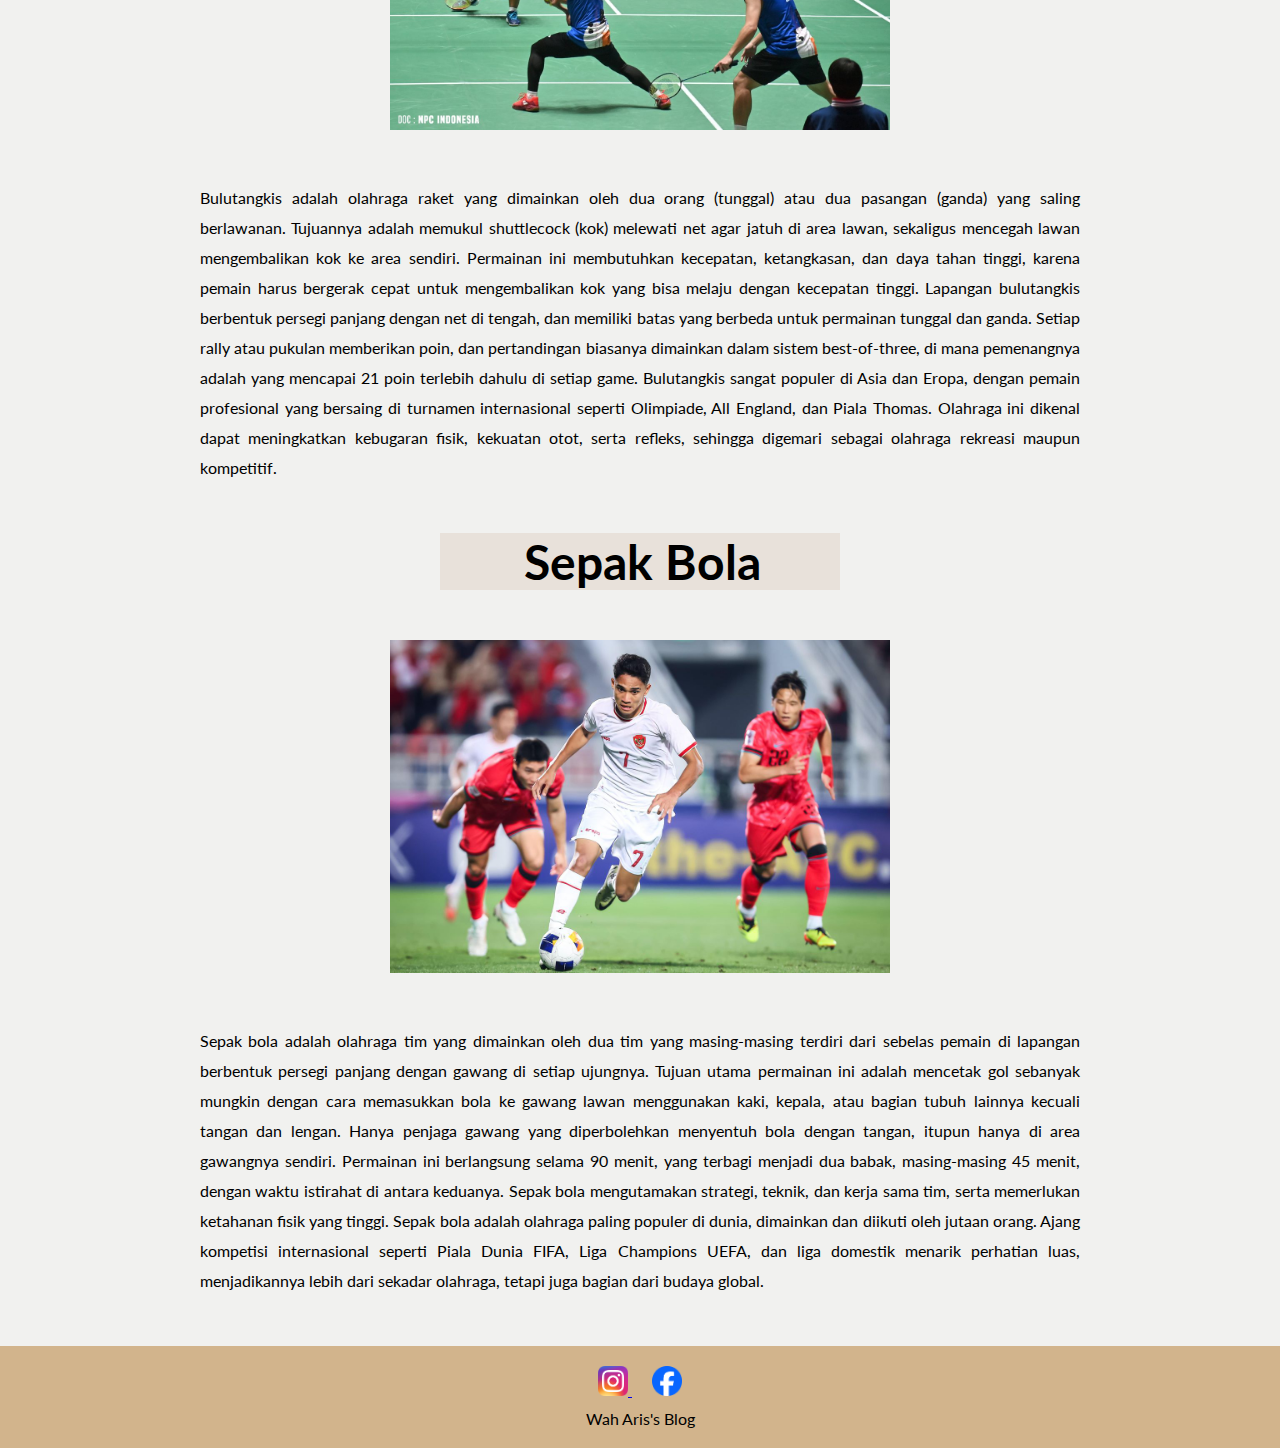
<file: olahraga.html>
<!DOCTYPE html>
<head>
    <!--Judul-->
    <title>Wah Aris's Blog</title>

    <!-- Link font Lato -->
    <link rel="stylesheet" href="styles.css">
    <link rel="preconnect" href="https://fonts.googleapis.com">
    <link rel="preconnect" href="https://fonts.gstatic.com" crossorigin>
    <link href="https://fonts.googleapis.com/css2?family=Lato:ital,wght@0,100;0,300;0,400;0,700;0,900;1,100;1,300;1,400;1,700;1,900&display=swap" rel="stylesheet">

    <!-- Link font Artic-->
    <link rel="preconnect" href="https://fonts.googleapis.com">
    <link rel="preconnect" href="https://fonts.gstatic.com" crossorigin>
    <link href="https://fonts.googleapis.com/css2?family=Antic&family=Antic+Didone&family=Lato:ital,wght@0,100;0,300;0,400;0,700;0,900;1,100;1,300;1,400;1,700;1,900&display=swap" rel="stylesheet">

</head>
<body>

    <nav>
        <h1 class="labelheader">
            Wah Aris
        </h1>
        <ul>
            <li>
                <a href="index.html">Home</a>
            </li>
            <li>
                <a href="buku.html">Buku</a>
            </li>
            <li>
                <a href="game.html">Game</a>
            </li>
            <li>
                <a href="olahraga.html">Olahraga</a>
            </li>
            <li>
                <a href="musiktradisional.html">Musik Tradisional</a>
            </li>
            <li>
                <a href="tanaman.html">Tanaman</a>
            </li>
            <li>
                <a href="form.html">Form</a>
            </li>
        </ul>
    </nav>

    <div class="judul">
        <p class="judultulisan">
            Olahraga
        </p>
    </div>

    <div class="paragraf-tengah">
        <p>
        Olahraga merupakan kegiatan yang saya sukai hingga menjadi hobi. Olahraga membuat badan menjadi sehat dan stamina menjadi permainan
        Terdapat banyak jenis olahraga yang kerap kali dilakukan oleh masyarakat seperti olahraga lari, bulutangkis dan sepakbola. Ketika kita berolahraga
        otot-otot dalam tubuh kita mengalami stress yang mampu meningkatkan konsumsi energi. Sehingga olahraga juga cocok untuk orang yang sedang ingin menurunkan berat badan. Berikut merupakan olahraga yang serig saya lakukan.
        </p>
    </div>

    <div class="judul-post">
        <h2>Lari</h2>
    </div>

    <div class="gambar-post">
        <div class="gambar-olahraga">
            <img src="pictures/lari.jpg" alt="lari">
        </div>
    </div>

    <div class="paragraf-tengah">
        <p>
            Lari adalah salah satu olahraga paling sederhana dan efektif yang melibatkan gerakan tubuh dengan berlari pada kecepatan tertentu, biasanya di luar ruangan atau di trek lari. Olahraga ini tidak memerlukan peralatan khusus, sehingga mudah dilakukan oleh siapa saja. Lari memiliki berbagai variasi, seperti lari jarak pendek (sprint), lari jarak menengah, lari jarak jauh, serta maraton yang menempuh jarak hingga 42,195 kilometer.
            Olahraga ini dikenal mampu meningkatkan kesehatan kardiovaskular, memperkuat otot, membakar kalori, dan mengurangi risiko penyakit kronis. Selain itu, lari juga membantu melepaskan endorfin dalam tubuh, yang dapat meningkatkan suasana hati dan mengurangi stres.
            Dalam lari kompetitif, kecepatan dan teknik sangat penting, sedangkan dalam lari rekreasional, fokusnya lebih pada kebugaran dan kesehatan. Lari bisa dilakukan sendiri atau berkelompok, dan sering dijadikan bagian dari gaya hidup sehat. Dengan manfaat kesehatan yang luas, olahraga lari menjadi salah satu pilihan favorit untuk menjaga kebugaran tubuh secara menyeluruh.
        </p>
    </div>

    <div class="judul-post1">
        <h2>Bulutangkis</h2>
    </div>

    <div class="gambar-post">
        <div class="gambar-olahraga">
            <img src="pictures/bulutangkis.jpeg" alt="lari">
        </div>
    </div>

    <div class="paragraf-tengah">
        <p>
            Bulutangkis adalah olahraga raket yang dimainkan oleh dua orang (tunggal) atau dua pasangan (ganda) yang saling berlawanan. Tujuannya adalah memukul shuttlecock (kok) melewati net agar jatuh di area lawan, sekaligus mencegah lawan mengembalikan kok ke area sendiri. Permainan ini membutuhkan kecepatan, ketangkasan, dan daya tahan tinggi, karena pemain harus bergerak cepat untuk mengembalikan kok yang bisa melaju dengan kecepatan tinggi.
            Lapangan bulutangkis berbentuk persegi panjang dengan net di tengah, dan memiliki batas yang berbeda untuk permainan tunggal dan ganda. Setiap rally atau pukulan memberikan poin, dan pertandingan biasanya dimainkan dalam sistem best-of-three, di mana pemenangnya adalah yang mencapai 21 poin terlebih dahulu di setiap game.
            Bulutangkis sangat populer di Asia dan Eropa, dengan pemain profesional yang bersaing di turnamen internasional seperti Olimpiade, All England, dan Piala Thomas. Olahraga ini dikenal dapat meningkatkan kebugaran fisik, kekuatan otot, serta refleks, sehingga digemari sebagai olahraga rekreasi maupun kompetitif.
        </p>
    </div>

    <div class="judul-post1">
        <h2>Sepak Bola</h2>
    </div>

    <div class="gambar-post">
        <div class="gambar-olahraga">
            <img src="pictures/sepakbola.jpeg" alt="lari">
        </div>
    </div>

    <div class="paragraf-tengah">
        <p>
            Sepak bola adalah olahraga tim yang dimainkan oleh dua tim yang masing-masing terdiri dari sebelas pemain di lapangan berbentuk persegi panjang dengan gawang di setiap ujungnya. Tujuan utama permainan ini adalah mencetak gol sebanyak mungkin dengan cara memasukkan bola ke gawang lawan menggunakan kaki, kepala, atau bagian tubuh lainnya kecuali tangan dan lengan. Hanya penjaga gawang yang diperbolehkan menyentuh bola dengan tangan, itupun hanya di area gawangnya sendiri.
            Permainan ini berlangsung selama 90 menit, yang terbagi menjadi dua babak, masing-masing 45 menit, dengan waktu istirahat di antara keduanya. Sepak bola mengutamakan strategi, teknik, dan kerja sama tim, serta memerlukan ketahanan fisik yang tinggi.
            Sepak bola adalah olahraga paling populer di dunia, dimainkan dan diikuti oleh jutaan orang. Ajang kompetisi internasional seperti Piala Dunia FIFA, Liga Champions UEFA, dan liga domestik menarik perhatian luas, menjadikannya lebih dari sekadar olahraga, tetapi juga bagian dari budaya global.
        </p>
    </div>
    


    <footer class="footer">
        <div class="container">
          <div class="social-icons">
            <a href="https://www.instagram.com/waharis24/" target="_blank">
              <img src="pictures/logo-ig.png" alt="Instagram" class="icon">
            </a>
            <a href="https://web.facebook.com/wah.aris.9" target="_blank">
              <img src="pictures/logo-fb.png" alt="Facebook" class="icon">
            </a>
          </div>
          <p class="footer-text">Wah Aris's Blog</p>
        </div>
    </footer>

    <script src="script.js"></script>
</body>
</file>
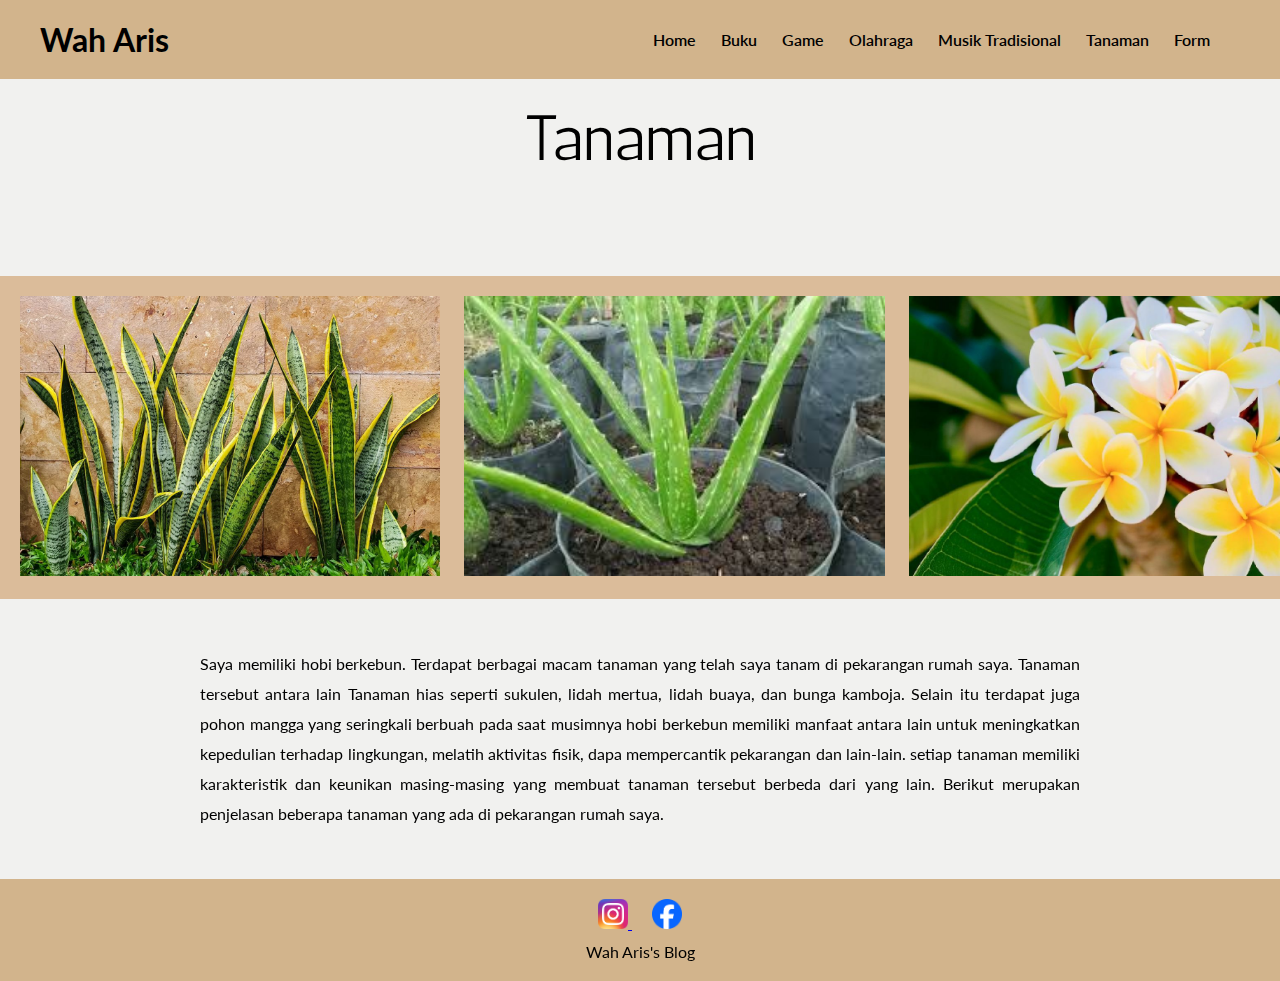
<file: tanaman.html>
<!DOCTYPE html>
<head>
    <!--Judul-->
    <title>Wah Aris's Blog</title>

    <!-- Link font Lato -->
    <link rel="stylesheet" href="styles.css">
    <link rel="preconnect" href="https://fonts.googleapis.com">
    <link rel="preconnect" href="https://fonts.gstatic.com" crossorigin>
    <link href="https://fonts.googleapis.com/css2?family=Lato:ital,wght@0,100;0,300;0,400;0,700;0,900;1,100;1,300;1,400;1,700;1,900&display=swap" rel="stylesheet">

    <!-- Link font Artic-->
    <link rel="preconnect" href="https://fonts.googleapis.com">
    <link rel="preconnect" href="https://fonts.gstatic.com" crossorigin>
    <link href="https://fonts.googleapis.com/css2?family=Antic&family=Antic+Didone&family=Lato:ital,wght@0,100;0,300;0,400;0,700;0,900;1,100;1,300;1,400;1,700;1,900&display=swap" rel="stylesheet">

</head>
<body>
    <nav>
        <h1 class="labelheader">
            Wah Aris
        </h1>
        <ul>
            <li>
                <a href="index.html">Home</a>
            </li>
            <li>
                <a href="buku.html">Buku</a>
            </li>
            <li>
                <a href="game.html">Game</a>
            </li>
            <li>
                <a href="olahraga.html">Olahraga</a>
            </li>
            <li>
                <a href="musiktradisional.html">Musik Tradisional</a>
            </li>
            <li>
                <a href="tanaman.html">Tanaman</a>
            </li>
            <li>
                <a href="form.html">Form</a>
            </li>
        </ul>
    </nav>

    <div class="judul">
        <p class="judultulisan">
            Tanaman
        </p>
    </div>

    <div class="wadahscroll">
        <img src="pictures/lidahmertua.jpg" alt="lm">
        <img src="pictures/lidahbuaya.jpg" alt="lb">
        <img src="pictures/bungakamboja.jpeg" alt="bk">
        <img src="pictures/pohonmangga.jpeg" alt="pm">
        <img src="pictures/sukulen.jpg" alt="s">
        <img src="pictures/cocorbebek.jpeg" alt="cb">
    </div>

    <div class="paragraf-tengah">
        <p>
            Saya memiliki hobi berkebun. Terdapat berbagai macam tanaman yang telah saya tanam di pekarangan rumah saya. Tanaman tersebut antara lain Tanaman
            hias seperti sukulen, lidah mertua, lidah buaya, dan bunga kamboja. Selain itu terdapat juga pohon mangga yang seringkali berbuah pada saat musimnya
            hobi berkebun memiliki manfaat antara lain untuk meningkatkan kepedulian terhadap lingkungan, melatih aktivitas fisik, dapa mempercantik pekarangan dan lain-lain. 
            setiap tanaman memiliki karakteristik dan keunikan masing-masing yang membuat tanaman tersebut berbeda dari yang lain. Berikut merupakan penjelasan beberapa tanaman 
            yang ada di pekarangan rumah saya.
        </p>

    </div>

    <footer class="footer">
        <div class="container">
          <div class="social-icons">
            <a href="https://www.instagram.com/waharis24/" target="_blank">
              <img src="pictures/logo-ig.png" alt="Instagram" class="icon">
            </a>
            <a href="https://web.facebook.com/wah.aris.9" target="_blank">
              <img src="pictures/logo-fb.png" alt="Facebook" class="icon">
            </a>
          </div>
          <p class="footer-text">Wah Aris's Blog</p>
        </div>
    </footer>



    <script src="script.js"></script>
</body>
</file>
<file: styles.css>
*{
    margin: 0;
    padding: 0;
    box-sizing: border-box;
}

h1{
    font-family: "Lato", sans-serif;
}

body{
    font-family: "Lato", sans-serif;
    background-color: rgb(241, 241, 239);
}

.labelheader{
    color: black;
    margin-left: 20px;
}

h2{
    text-decoration: none;
    font-family: "Lato", sans-serif;
}

p{
    font-family: "Lato", sans-serif;
}

nav{
  background-color: #D2B48C;
  display: flex;
  justify-content: space-between;
  padding: 20px;
  top: 0;
  width: 100%;
  position: fixed;
}

nav ul{
  display: flex;
  align-items: center;
  gap: 25px;
  list-style: none;
  margin-right: 50px;
}

nav ul li a{
  text-decoration: none;
  font-family: "Lato", sans-serif;
  color: black;
  font-weight: 600;
  transition-duration: 0.3s;
}

nav ul li a:hover{
  border-bottom: 1px solid white;
  color: white;
}

.header{
    position: sticky;
    top: 0;
    left: 0;
    margin: 0;
    background-color: #D2B48C;
    box-shadow: 5px, 5px, 5px;
    padding: 13px;
}

.judul{
    text-align: center;
}

.judul .judultulisan{
    font-family: "Antic", sans-serif;
    margin-top: 100px;
    margin-bottom: 100px;
    font-size: 400%;
    
}

.fotointro{
    position: static;
    width: 250px;
    float: left;
    margin-left: 200px;
    transition: transform 0.3s ease-in-out;
}

.fotointro:hover{
  transform: scale(1.15);
}

.judul-intro{
    position: static;
    margin-left: 100px;
    padding: 5px;
    margin-bottom: 20px;
}


.introduction .judul-intro{
    position: static;
    width: 200px;
    margin-left: 500px;
    padding-left: 10px;
    background-color: #e8e1da;
    font-size: xx-large;
}

.isi-intro{
    width: 500px;
    height: 350px;
    line-height: 30px;
    text-align: justify;
    margin-left: 500px;
}

.align-left{
    float: left;
}   

.educational-background .judul-e-b {
    width: 400px;
    margin-left: 200px;
    padding-left: 10px;
    background-color: #e8e1da;
    margin-bottom: 20px;
    font-size: xx-large;
}

.educational-background  .foto-sma{
    position: static;
    float: right;
    margin-right: 150px;
    width: 400px;
    transition: transform 0.3s ease-in-out;
}

.educational-background  .foto-sma:hover{
  transform: scale(1.15);
}

.educational-background .isi-e-b{
    width: 425px;
    height: 350px;
    line-height: 30px;
    text-align: justify;
    margin-left: 200px;
}

.hobbies{
    margin-top: 50px;
}

.hobbies .suling{
    position: static;
    width: 400px;
    float: left;
    margin-left: 200px;
    transition: transform 0.3s ease-in-out;
}

.hobbies .suling:hover{
    transform: scale(1.15);
}

.hobbies .judul-hobbies{
    position: static;
    width: 170px;
    margin-left: 650px;
    padding-left: 10px;
    background-color: #e8e1da;
    font-size: xx-large;
}

.judul-hobbies{
    position: static;
    margin-left: 100px;
    padding: 5px;
    margin-bottom: 20px;
}

.hobbies .isi-hobbies{
    width: 425px;
    height: 350px;
    line-height: 30px;
    text-align: justify;
    margin-left: 650px;
}

.activities .judul-activities{
    text-align: center;
    width: 170px;
    padding-left: 5px;
    background-color: #e8e1da;
    font-size: xx-large;
    margin: auto;
}

.activities .isi-tengah{
    width: 900px;
    height: 350px;
    line-height: 30px;
    text-align: justify;
    margin: auto;
}

.gambar-activities .activities1{
    float: left;
    width: 425px;
    margin-left: 180px;
    margin-right: 50px;
    transition: transform 0.3s ease-in-out;
}

.gambar-activities .activities1:hover{
    transform: scale(1.15);
}

.gambar-activities .activities2{
    width: 425px;
    transition: transform 0.3s ease-in-out;
}

.gambar-activities .activities2:hover{
    transform: scale(1.15);
}

.gambar-activities .activities3{
  transition: transform 0.3s ease-in-out;
}

.gambar-activities .activities3:hover{
  transform: scale(1.15);
}

.gambar-activities .activities4{
  transition: transform 0.3s ease-in-out;
}

.gambar-activities .activities4:hover{
  transform: scale(1.15);
}
.gambar-activities .activities5{
  transition: transform 0.3s ease-in-out;
}

.gambar-activities .activities5:hover{
  transform: scale(1.15);
}

.gambar-activities .activities6{
  transition: transform 0.3s ease-in-out;
}

.gambar-activities .activities6:hover{
  transform: scale(1.15);
}

.slider {
  position: relative;
  max-width: 600px; /* Sesuaikan lebar slider */
  margin: auto;
  overflow: hidden;
  margin-top: 100px;
}

.slide {
  width: 100%;
  display: none; /* Sembunyikan gambar kecuali yang aktif */
}

/* Tombol navigasi */
.prev, .next {
  position: absolute;
  top: 50%;
  transform: translateY(-50%);
  background-color: rgba(0, 0, 0, 0.5);
  color: white;
  border: none;
  padding: 10px;
  cursor: pointer;
  font-size: 18px;
}

.prev {
  left: 10px;
}

.next {
  right: 10px;
}

/* Tampilan gambar pertama */
.slide:first-child {
  display: block;
}

.halamanform{
    font-family: "Antic", sans-serif;
    margin-top: 100px;
    text-align: center;
}

.halamanform .kenalanyuk{
    font-size: 300%;
}

.halamanform .isiformini{
    font-size: 200%;
    margin-top: 20px;
    margin-bottom: 50px;
}

.halamanform .formbutton .button1{
    border: none;
    padding: 16px 32px;
    background-color: #e8e1da;
    text-align: center;
    display: inline-block;
    font-size: 32px;
    margin: 4px 2px;
    transition-duration: 0.4s;
    cursor: pointer;
}

.halamanform .formbutton .button1:hover{
    background-color: #dbbc9a;
}

.footer {
    background-color:#D2B48C;; 
    color: black; 
    padding: 20px 0;
    text-align: center;   
  }
  
  .container {
    display: flex;
    flex-direction: column;
    align-items: center;
  }
  
  .social-icons {
    margin-bottom: 10px;
  }
  
  .social-icons a {
    margin: 0 10px;
  }
  
  .icon {
    width: 30px; /* Ukuran logo sosial media */
    height: 30px;
  }
  
  .footer-text {
    font-size: 16px;
    margin: 0;
  }

  .judulkenalan{
    text-align: center;
    font-size: 200%;
    margin-top: 125px;
    margin-bottom: 100px;
  }

  .form{
    display: flex;
    justify-content: center; 
    align-items: center;
    height: 100%;
    width: 100%;
    margin-bottom: 50px;
  }

  .form .centerform{
    border-radius: 10px;
    width: 50%;
    background-color: #e8e1da;
    padding: 50px;
  }

  input[type="text"], input[type="number"], input[type="date"], input[type="email"], select{
    margin-top: 10px;
    margin-bottom: 20px;
    width: 100%;
    padding: 12px;
    border: 1px solid #ccc;
    border-radius: 4px;
    font-family: Arial, Helvetica, sans-serif;
  }

  textarea{
    margin-top: 10px;
    margin-bottom: 20px;
    width: 100%;
    padding: 12px;
    border: 1px solid #ccc;
    border-radius: 4px;
    font-family: Arial, Helvetica, sans-serif;
    height: 200px;
  }

  input[type="radio"]{
    margin-right: 5px;
    margin-top: 15px;
    margin-bottom: 25px;
  }

  .form .centerform .perempuan{
    margin-left: 20px;
  }

  input[type="checkbox"]{
    margin-top: 5px;
    margin-bottom: 10px;
  }

  input[type="submit"],  input[type="reset"],  .form .centerform .buttonback{
    border: none;
    padding: 16px 32px;
    background-color: #dbbc9a;
    text-align: center;
    display: inline-block;
    font-size: 16px;
    margin: 4px 2px;
    transition-duration: 0.4s;
    cursor: pointer;
  }

  input[type="submit"]:hover,  input[type="reset"]:hover,  .form .centerform .buttonback:hover{
    background-color: rgb(241, 241, 239);
  }

  .form a{
    text-decoration: none;
    color: black;
  }

  /*tanaman*/

  .wadahscroll{
    background-color:#dbbc9a;
    overflow: auto;
    white-space: nowrap;
    padding: 10px;
  }

  .wadahscroll img{
    height: 300px;
    width: auto;
    padding: 10px;
  }

  .paragraf-tengah{
    margin-top: 50px;
    margin-left: 200px;
    margin-right: 200px;
    margin-bottom: 50px;
    line-height: 30px;
    text-align: justify;
  }

  .judul-post{
    text-align: center;
    width: 170px;
    padding-left: 5px;
    margin-bottom: 50px;
    background-color: #e8e1da;
    font-size: xx-large;
    margin: auto;
  }
  .judul-post1{
    text-align: center;
    width: 400px;
    padding-left: 5px;
    margin-bottom: 50px;
    background-color: #e8e1da;
    font-size: xx-large;
    margin: auto;
  }

  .judul-post2{
    text-align: center;
    width: 1000px;
    padding-left: 5px;
    margin-bottom: 50px;
    background-color: #e8e1da;
    font-size: xx-large;
    margin: auto;
  }

  .gambar-post{
    margin-top: 50px;
    align-items: center;
    display: flex;
    justify-content: center;
  }
  
  .gambar-post .gambar-buku{
    width: 200px
  }

  .gambar-post .gambar-buku img{
    width: 100%;
    transition: transform 0.3s ease-in-out;
  }

  .gambar-post .gambar-buku img:hover{
    transform: scale(1.15);
  }
  
  .gambar-post .gambar-game{
    width: 400px
  }

  .gambar-post .gambar-game img{
    width: 100%;
    transition: transform 0.3s ease-in-out;
  }

  .gambar-post .gambar-game img:hover{
    transform: scale(1.15);
  }

  .gambar-post .gambar-olahraga{
    width: 500px
  }

  .gambar-post .gambar-olahraga img{
    width: 100%;
    transition: transform 0.3s ease-in-out;
  }

  .gambar-post .gambar-olahraga img:hover{
    transform: scale(1.15);
  }

  .gambar-post .gambar-musiktradisional{
    width: 450px
  }

  .gambar-post .gambar-musiktradisional img{
    width: 100%;
    transition: transform 0.3s ease-in-out;
  }

  .gambar-post .gambar-musiktradisional img:hover{
    transform: scale(1.15);
  }
</file>
